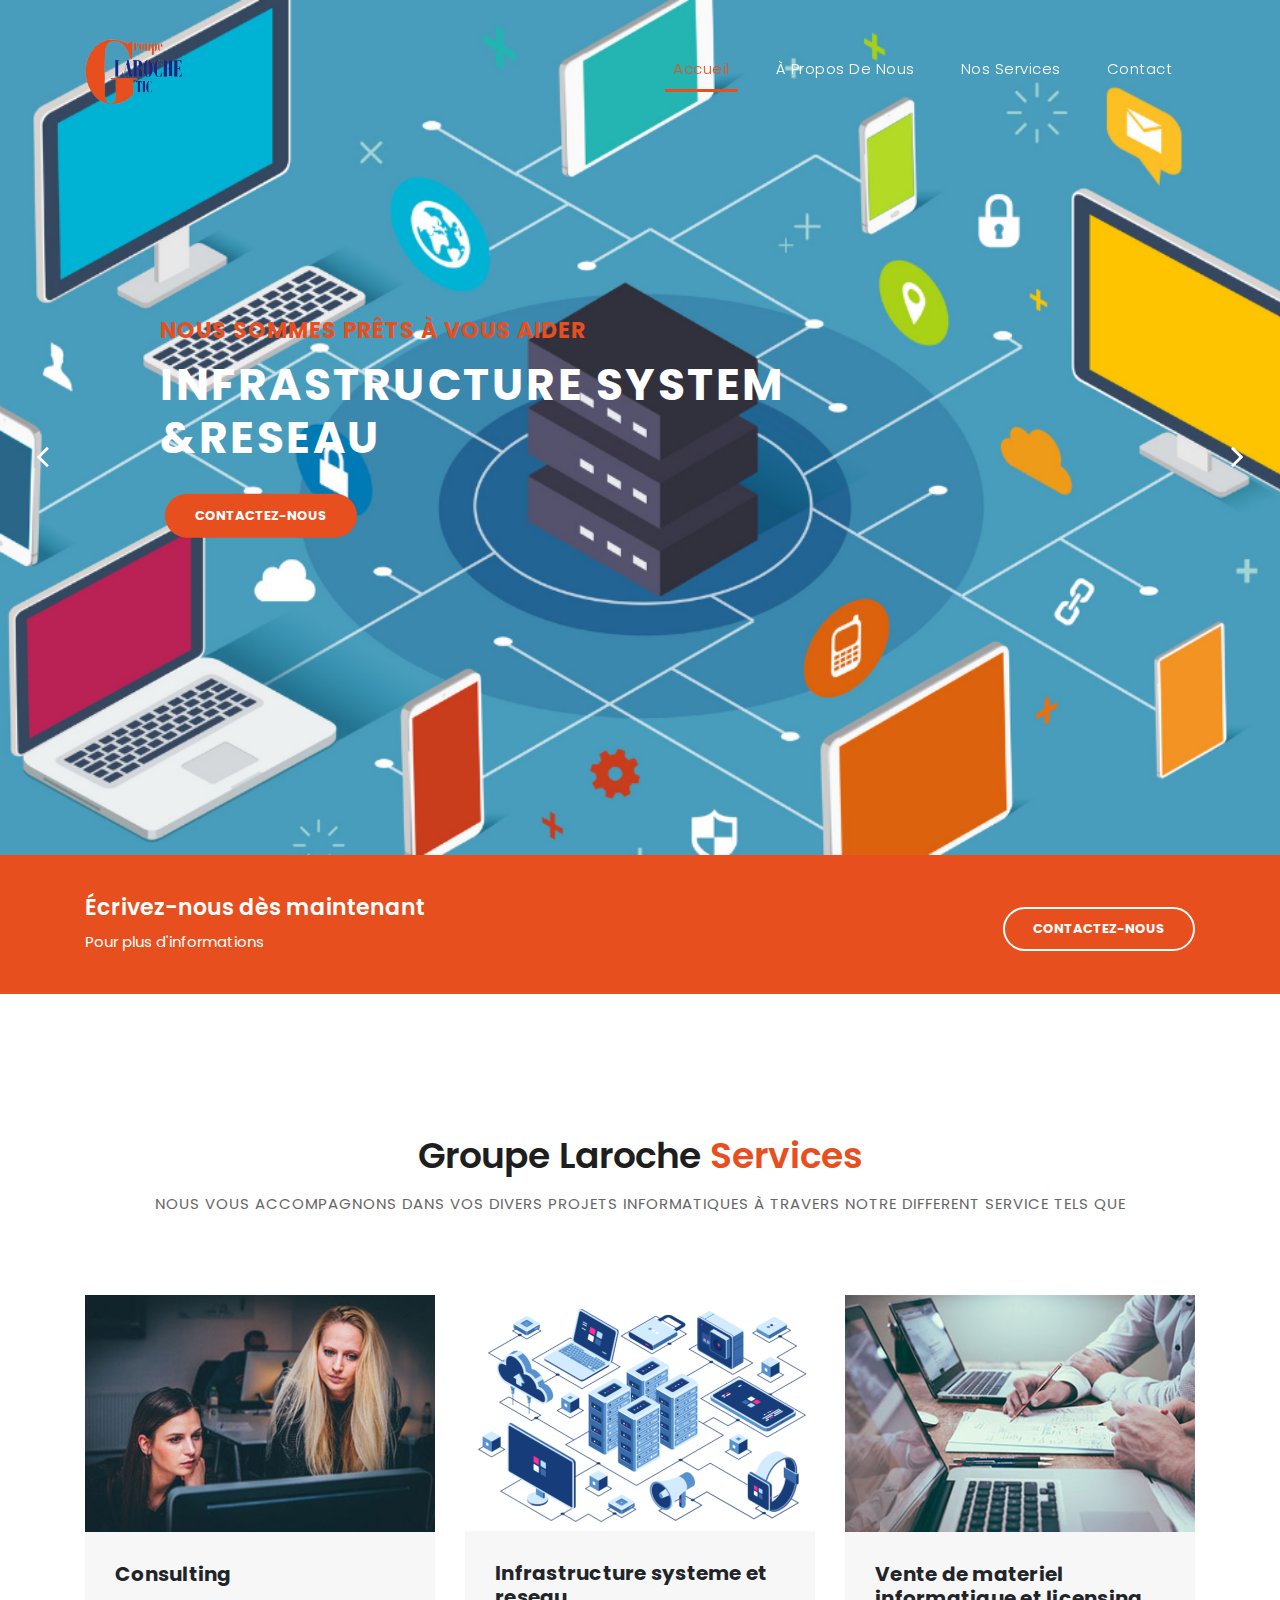
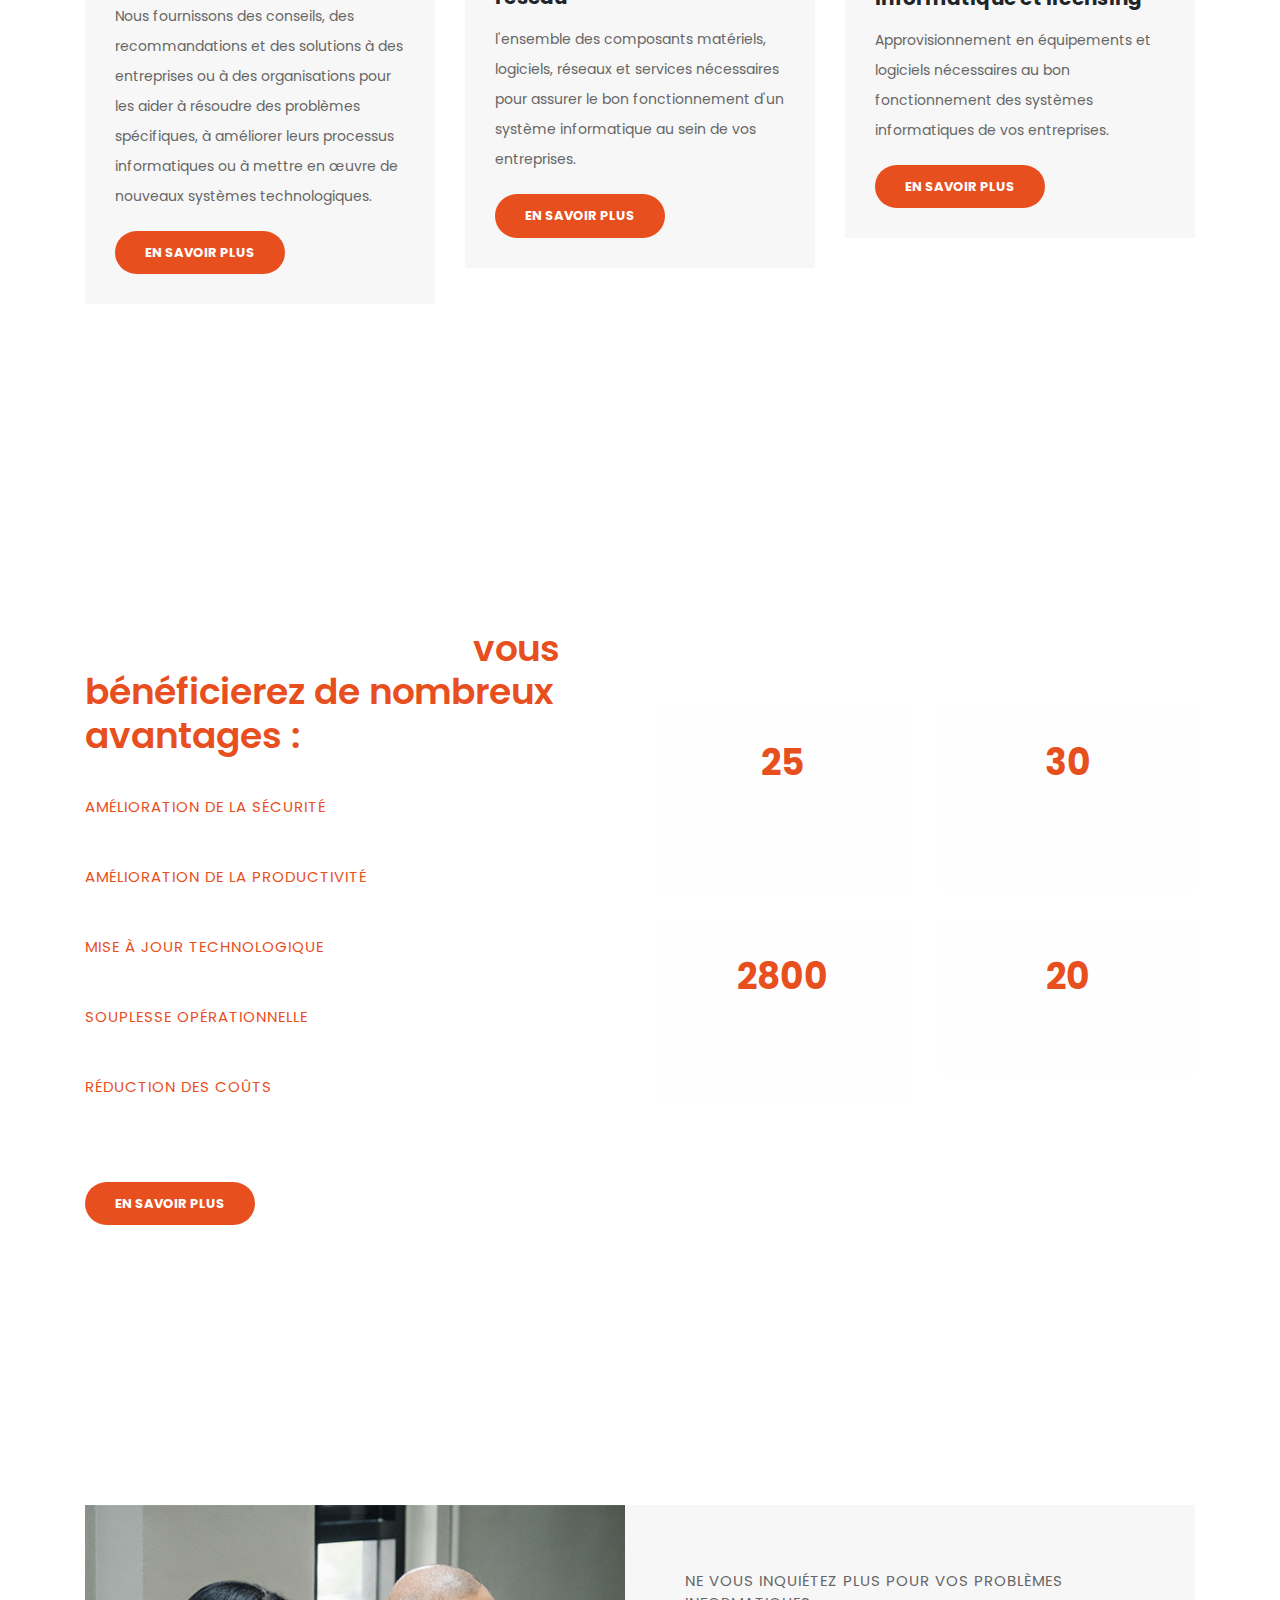
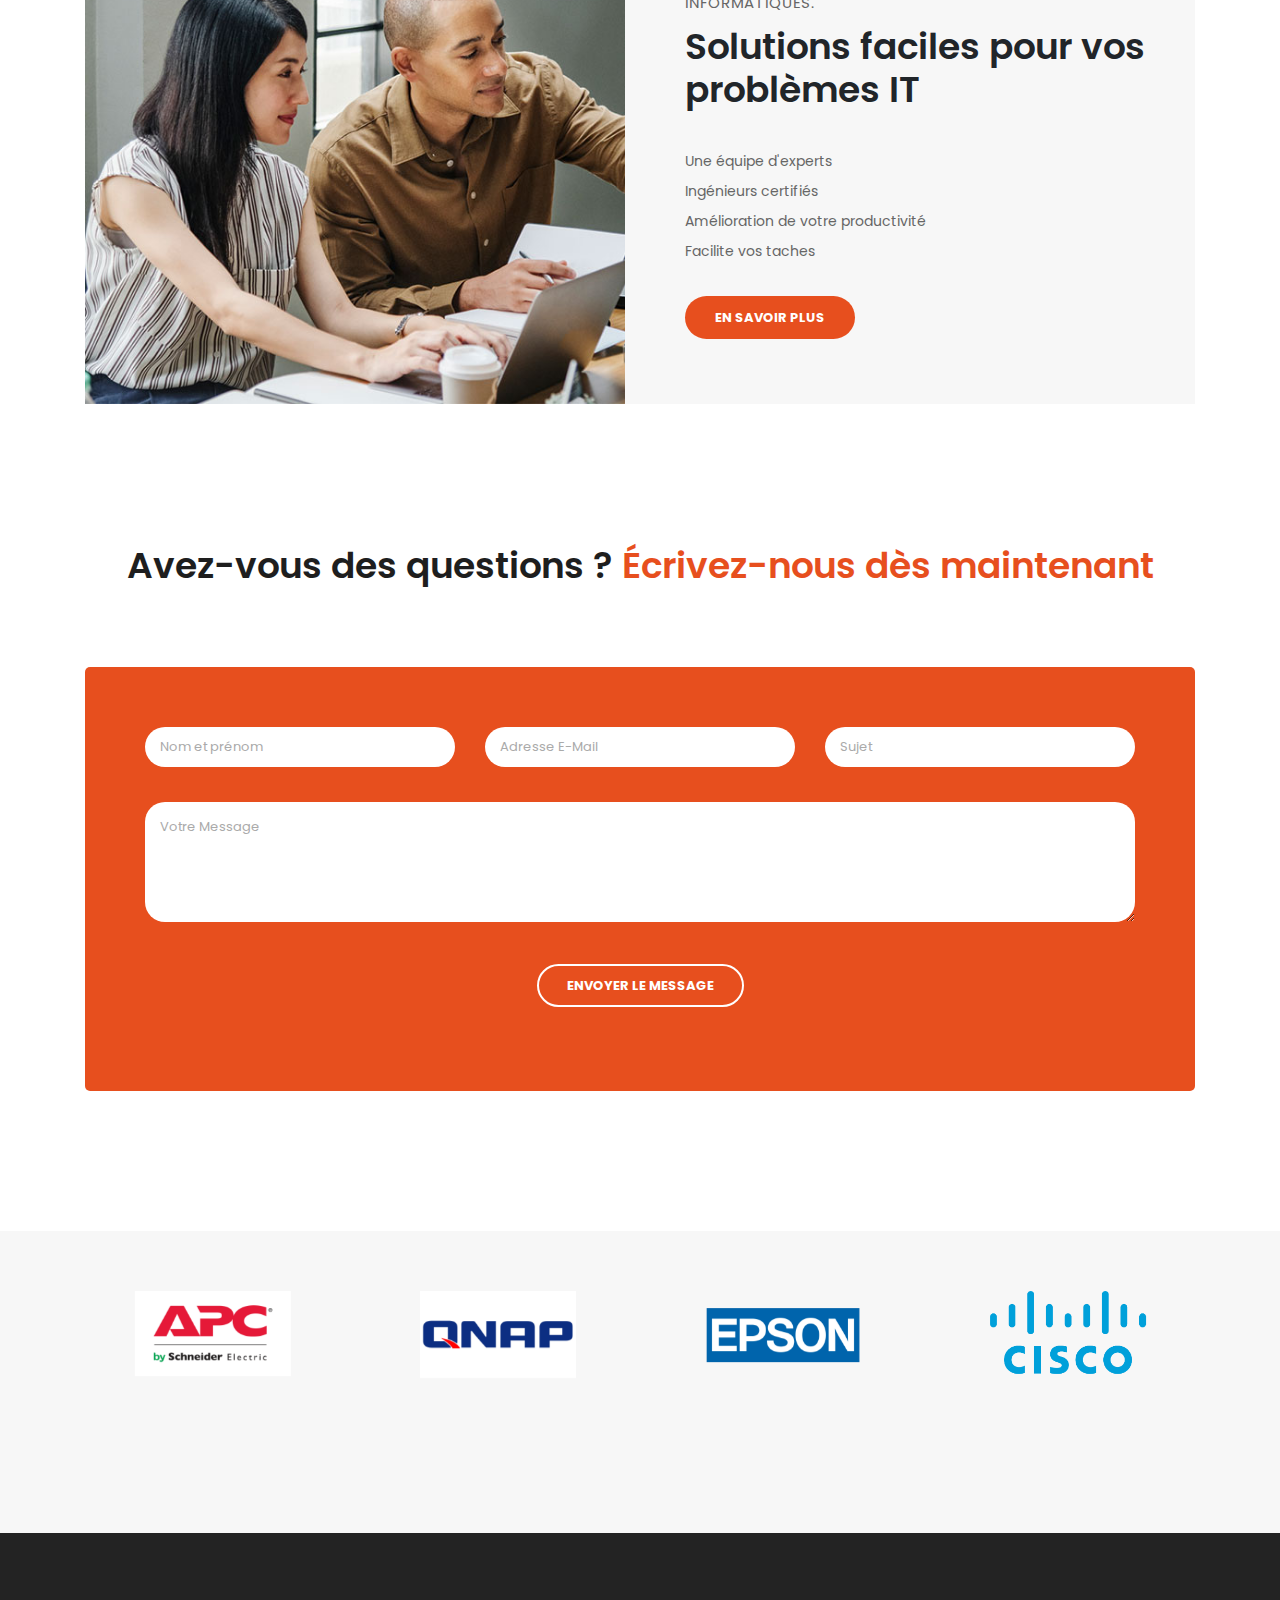
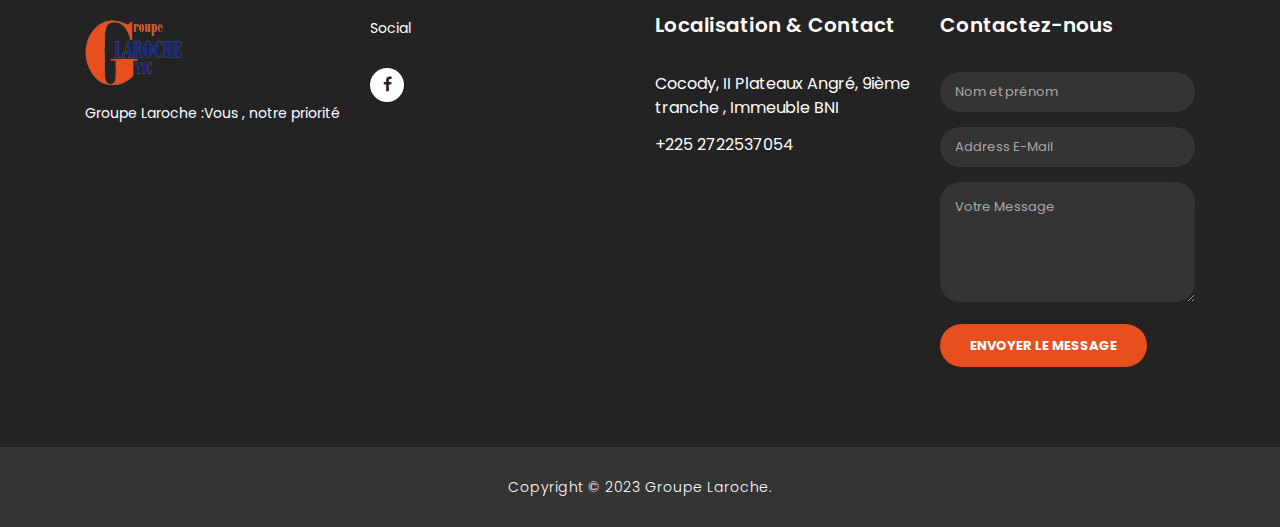
<file: index.html>
<!DOCTYPE html>
<html lang="fr">

  <head>

    <meta charset="utf-8">
    <meta name="viewport" content="width=device-width, initial-scale=1, shrink-to-fit=no">
    <meta name="description" content="">
    <meta name="author" content="TemplateMo">
    <link href="https://fonts.googleapis.com/css?family=Poppins:100,200,300,400,500,600,700,800,900&display=swap" rel="stylesheet">
    <link rel="shortcut icon" href="images/service/11.png" />

    <title>Groupe Laroche</title>

    <!-- Bootstrap core CSS -->
    <link href="vendor/bootstrap/css/bootstrap.min.css" rel="stylesheet">

    <!-- Additional CSS Files -->
    <link rel="stylesheet" href="assets/css/fontawesome.css">
    <link rel="stylesheet" href="assets/css/templatemo-finance-business.css">
    <link rel="stylesheet" href="assets/css/owl.css">
<!--

Finance Business TemplateMo

https://templatemo.com/tm-545-finance-business

-->
  </head>

  <body>

    <!-- ***** Preloader Start ***** -->
    <div id="preloader">
        <div class="jumper">
            <div></div>
            <div></div>
            <div></div>
        </div>
    </div>
    <!-- ***** Preloader End ***** -->

    <!-- Header -->


    <header class="">
      <nav class="navbar navbar-expand-lg">
        <div class="container">
          <a class="navbar-brand" href="index.html"><img src="images/service/11.png "  style="height: 70px;margin-bottom: 5px"  alt="logo" /></a>
          <button class="navbar-toggler" type="button" data-toggle="collapse" data-target="#navbarResponsive" aria-controls="navbarResponsive" aria-expanded="false" aria-label="Toggle navigation">
            <span class="navbar-toggler-icon"></span>
          </button>
          <div class="collapse navbar-collapse" id="navbarResponsive">
            <ul class="navbar-nav ml-auto">
              <li class="nav-item active">
                <a class="nav-link" href="#top">Accueil
                  <span class="sr-only">(current)</span>
                </a>
              </li>
              <li class="nav-item">
                <a class="nav-link" href="À%20propos%20de%20nous.html">À propos de nous</a>
              </li>
              <li class="nav-item">
                <a class="nav-link" href="services.html">Nos services</a>
              </li>
              <li class="nav-item">
                <a class="nav-link" href="contact.html">Contact</a>
              </li>
            </ul>
          </div>
        </div>
      </nav>
    </header>

    <!-- Page Content -->
    <!-- Banner Starts Here -->
    <div class="main-banner header-text" id="top">
        <div class="Modern-Slider">
          <!-- Item -->
          <div class="item item-1">
            <div class="img-fill">
                <div class="text-content">
                  <h6>Nous sommes prêts à vous aider</h6>
                  <h4>INFRASTRUCTURE SYSTEM<br>&amp;RESEAU</h4>
                  <a href="contact.html" class="filled-button">Contactez-nous</a>
                </div>
            </div>
          </div>
          <!-- // Item -->
          <!-- Item -->
          <div class="item item-2">
            <div class="img-fill">
                <div class="text-content">
                  <h6>Nous sommes ici pour vous soutenir</h6>
                  <h4 style="color: #E74F1E">VENTE DE MATERIEL INFORMATIQUE</h4>
                  <a href="services.html" class="filled-button">Nos services</a>
                </div>
            </div>
          </div>
          <!-- // Item -->
          <!-- Item -->
          <div class="item item-3">
            <div class="img-fill">
                <div class="text-content">
                  <h6>nous avons une solide expérience</h6>
                  <h4>CONSULTNG</h4>
                  <a href="À%20propos%20de%20nous.html" class="filled-button">apprendre encore plus</a>
                </div>
            </div>
          </div>
          <!-- // Item -->
        </div>
    </div>
    <!-- Banner Ends Here -->

    <div class="request-form">
      <div class="container">
        <div class="row">
          <div class="col-md-8">
            <h4>Écrivez-nous dès maintenant</h4>
            <span>Pour plus d'informations</span>
          </div>
          <div class="col-md-4">
            <a href="contact.html" class="border-button">Contactez-nous</a>
          </div>
        </div>
      </div>
    </div>

    <div class="services">
      <div class="container">
        <div class="row">
          <div class="col-md-12">
            <div class="section-heading">
              <h2>Groupe Laroche <em>Services</em></h2>
              <span>Nous vous accompagnons dans vos divers projets informatiques à travers notre different service tels que</span>
            </div>
          </div>
          <div class="col-md-4">
            <div class="service-item">
              <img src="assets/images/service_01.jpg" alt="">
              <div class="down-content">
                <h4>Consulting</h4>
                <p>Nous fournissons des conseils, des recommandations et des solutions à des entreprises ou à des organisations pour les aider à résoudre
                  des problèmes spécifiques, à améliorer leurs processus informatiques ou à mettre en œuvre de nouveaux systèmes technologiques.</p>
                <a href="services.html" class="filled-button">EN SAVOIR PLUS</a>
              </div>
            </div>
          </div>
          <div class="col-md-4">
            <div class="service-item">
              <img src="assets/images/1.png" alt="">
              <div class="down-content">
                <h4>Infrastructure systeme et reseau</h4>
                <p> l'ensemble des composants matériels, logiciels, réseaux et services nécessaires pour assurer le bon fonctionnement d'un système informatique
                  au sein de vos entreprises.</p>
                <a href="services.html" class="filled-button">EN SAVOIR PLUS</a>
              </div>
            </div>

          </div>
          <div class="col-md-4">
            <div class="service-item">
              <img src="assets/images/service_03.jpg" alt="">
              <div class="down-content">
                <h4>Vente de materiel informatique et licensing</h4>
                <p>Approvisionnement en équipements et logiciels nécessaires au bon fonctionnement des systèmes informatiques de vos entreprises.</p>
                <a href="services.html" class="filled-button">EN SAVOIR PLUS</a>
              </div>
            </div>
          </div>
        </div>
      </div>
    </div>

    <div class="fun-facts">
      <div class="container">
        <div class="row">
          <div class="col-md-6">
            <div class="left-content">
              <h2>En optant pour nos diverses prestations, <em> vous bénéficierez de nombreux avantages :</em></h2>
              <p>
                <span><em>Amélioration de la sécurité</em></span><br>
                <span><em>Amélioration de la productivité</em></span><br>
                <span><em>Mise à jour technologique</em></span><br>
                <span><em>Souplesse opérationnelle</em></span><br>
                <span><em>Réduction des coûts</em></span><br>
              </p>
              <a href="À%20propos%20de%20nous.html" class="filled-button">EN SAVOIR PLUS</a>
            </div>
          </div>
          <div class="col-md-6 align-self-center">
            <div class="row">
              <div class="col-md-6">
                <div class="count-area-content">
                  <div class="count-digit">25</div>
                  <div class="count-title">Membres de l’équipe</div>
                </div>
              </div>
              <div class="col-md-6">
                <div class="count-area-content">
                  <div class="count-digit">30</div>
                  <div class="count-title">Années d'expériences</div>
                </div>
              </div>
              <div class="col-md-6">
                <div class="count-area-content">
                  <div class="count-digit">2800</div>
                  <div class="count-title">Problèmes IT résolus</div>
                </div>
              </div>
              <div class="col-md-6">
                <div class="count-area-content">
                  <div class="count-digit">20</div>
                  <div class="count-title">Clients satisfaits</div>
                </div>
              </div>
            </div>
          </div>
        </div>
      </div>
    </div>

    <div class="more-info">
      <div class="container">
        <div class="row">
          <div class="col-md-12">
            <div class="more-info-content">
              <div class="row">
                <div class="col-md-6">
                  <div class="left-image">
                    <img src="assets/images/more-info.jpg" alt="">
                  </div>
                </div>
                <div class="col-md-6 align-self-center">
                  <div class="right-content">
                    <span>Ne vous inquiétez plus pour vos problèmes informatiques.</span>
                    <h2>Solutions faciles pour vos problèmes IT</h2>
                    <p>
                      Une équipe d'experts<br>
                      Ingénieurs certifiés<br>
                      Amélioration de votre productivité<br>
                      Facilite vos taches
                    </p>
                    <a href="À%20propos%20de%20nous.html" class="filled-button">EN SAVOIR PLUS</a>
                  </div>
                </div>
              </div>
            </div>
          </div>
        </div>
      </div>
    </div>


    <div class="callback-form">
      <div class="container">
        <div class="row">
          <div class="col-md-12">
            <div class="section-heading">
              <h2>Avez-vous des questions ? <em>Écrivez-nous dès maintenant</em></h2>
            </div>
          </div>
          <div class="col-md-12">
            <div class="contact-form">
              <form id="formulaire-contact" action="contact.php" method="post">
                <div class="row">
                  <div class="col-lg-4 col-md-12 col-sm-12">
                    <fieldset>
                      <input name="name" type="text" class="form-control" id="namee" placeholder="Nom et prénom" required="">
                    </fieldset>
                  </div>
                  <div class="col-lg-4 col-md-12 col-sm-12">
                    <fieldset>
                      <input name="email" type="text" class="form-control" id="emaile" pattern="[^ @]*@[^ @]*" placeholder="Adresse E-Mail" required="">
                    </fieldset>
                  </div>
                  <div class="col-lg-4 col-md-12 col-sm-12">
                    <fieldset>
                      <input name="subject" type="text" class="form-control" id="subjecte" placeholder="Sujet" required="">
                    </fieldset>
                  </div>
                  <div class="col-lg-12">
                    <fieldset>
                      <textarea name="message" rows="6" class="form-control" id="messagee" placeholder="Votre Message" required=""></textarea>
                    </fieldset>
                  </div>
                  <div class="col-lg-12">
                    <fieldset>
                      <button type="submit" id="bouton-submit" class="border-button">Envoyer le message</button>
                    </fieldset>
                  </div>
                </div>
              </form>
              <div id="alert-message" class="text-center mt-4"></div>
            </div>
          </div>

          <script>
            const formulaire = document.getElementById('formulaire-contact');
            const boutonSubmit = document.getElementById('bouton-submit');

            formulaire.addEventListener('submit', (event) => {
              event.preventDefault();

              const formData = new FormData(formulaire);

              fetch('contact.php', {
                method: 'POST',
                body: formData
              })
                      .then(response => response.json())
                      .then(data => {
                        const alertDiv = document.getElementById('alert-message');

                        if (data.success) {
                          alertDiv.innerHTML = `<div class="alert alert-light">${data.message}</div>`;

                          // Clear input fields after successful submission
                          formulaire.reset();
                        } else {
                          alertDiv.innerHTML = `<div class="alert alert-danger">${data.message} Détails de l'erreur : ${data.error}</div>`;
                        }
                      })
                      .catch(error => {
                        console.error('Une erreur s\'est produite lors de la communication avec le serveur.', error);
                      });
            });
          </script>



        </div>
      </div>
    </div>

    <div class="partners">
      <div class="container">
        <div class="row">
          <div class="col-md-12">
            <div class="owl-partners owl-carousel">

              <div class="partner-item">
                <img src="images/users/1.png" title="1" alt="1">
              </div>

              <div class="partner-item">
                <img src="images/users/2.png" title="2" alt="2">
              </div>

              <div class="partner-item">
                <img src="images/users/3.png" title="3" alt="3">
              </div>

              <div class="partner-item">
                <img src="images/users/4.png" title="4" alt="4">
              </div>

              <div class="partner-item">
                <img src="images/users/5.png" title="5" alt="5">
              </div>

              <div class="partner-item">
                <img src="images/users/6.png" title="6" alt="6">
              </div>

              <div class="partner-item">
                <img src="images/users/7.png" title="7" alt="7">
              </div>

              <div class="partner-item">
                <img src="images/users/8.png" title="8" alt="8">
              </div>

            </div>
          </div>
        </div>
      </div>
    </div>


    <!-- Footer Starts Here -->
    <footer>
      <div class="container">
        <div class="row">
          <div class="col-md-3 footer-item ">
            <a class="navbar-brand" href="index.html"><img src="images/service/11.png "  style="height: 70px;margin-bottom: 5px"  alt="logo" /></a>
            <p>Groupe Laroche :Vous , notre priorité</p>
          </div>
          <div class="col-md-3 footer-item ">
            <p>Social</p>
            <ul class="social-icons">
              <li><a rel="nofollow" href="https://www.facebook.com/people/Groupe-Laroche-TIC/100065400883068/" target="_blank"><i class="fa fa-facebook"></i></a></li>
            </ul>
          </div>
          <div class="col-md-3 footer-item ">
            <h4>Localisation & Contact</h4>
            <ul class="menu-list">
              <li>Cocody, II Plateaux Angré, 9ième tranche , Immeuble BNI</li>
              <li>+225 2722537054</li>
            </ul>
          </div>
          <div class="col-md-3 footer-item last-item">
            <h4>Contactez-nous</h4>
            <div class="contact-form">
              <form id="contact footer-contact" action="" method="post">
                <div class="row">
                  <div class="col-lg-12 col-md-12 col-sm-12">
                    <fieldset>
                      <input name="name" type="text" class="form-control" id="name" placeholder="Nom et prénom" required="">
                    </fieldset>
                  </div>
                  <div class="col-lg-12 col-md-12 col-sm-12">
                    <fieldset>
                      <input name="email" type="text" class="form-control" id="email" pattern="[^ @]*@[^ @]*" placeholder="Address E-Mail" required="">
                    </fieldset>
                  </div>
                  <div class="col-lg-12">
                    <fieldset>
                      <textarea name="message" rows="6" class="form-control" id="message" placeholder="Votre Message" required=""></textarea>
                    </fieldset>
                  </div>
                  <div class="col-lg-12">
                    <fieldset>
                      <button type="submit" id="form-submit" class="filled-button">Envoyer le message</button>
                    </fieldset>
                  </div>
                </div>
              </form>
            </div>
          </div>
        </div>
      </div>
    </footer>

    <div class="sub-footer">
      <div class="container">
        <div class="row">
          <div class="col-md-12">
            <p>Copyright &copy; 2023 Groupe Laroche.</p>
          </div>
        </div>
      </div>
    </div>

    <!-- Bootstrap core JavaScript -->
    <script src="vendor/jquery/jquery.min.js"></script>
    <script src="vendor/bootstrap/js/bootstrap.bundle.min.js"></script>

    <!-- Additional Scripts -->
    <script src="assets/js/custom.js"></script>
    <script src="assets/js/owl.js"></script>
    <script src="assets/js/slick.js"></script>
    <script src="assets/js/accordions.js"></script>

    <script language = "text/Javascript">
      cleared[0] = cleared[1] = cleared[2] = 0; //set a cleared flag for each field
      function clearField(t){                   //declaring the array outside of the
      if(! cleared[t.id]){                      // function makes it static and global
          cleared[t.id] = 1;  // you could use true and false, but that's more typing
          t.value='';         // with more chance of typos
          t.style.color='#fff';
          }
      }
    </script>

  </body>
</html>
</file>
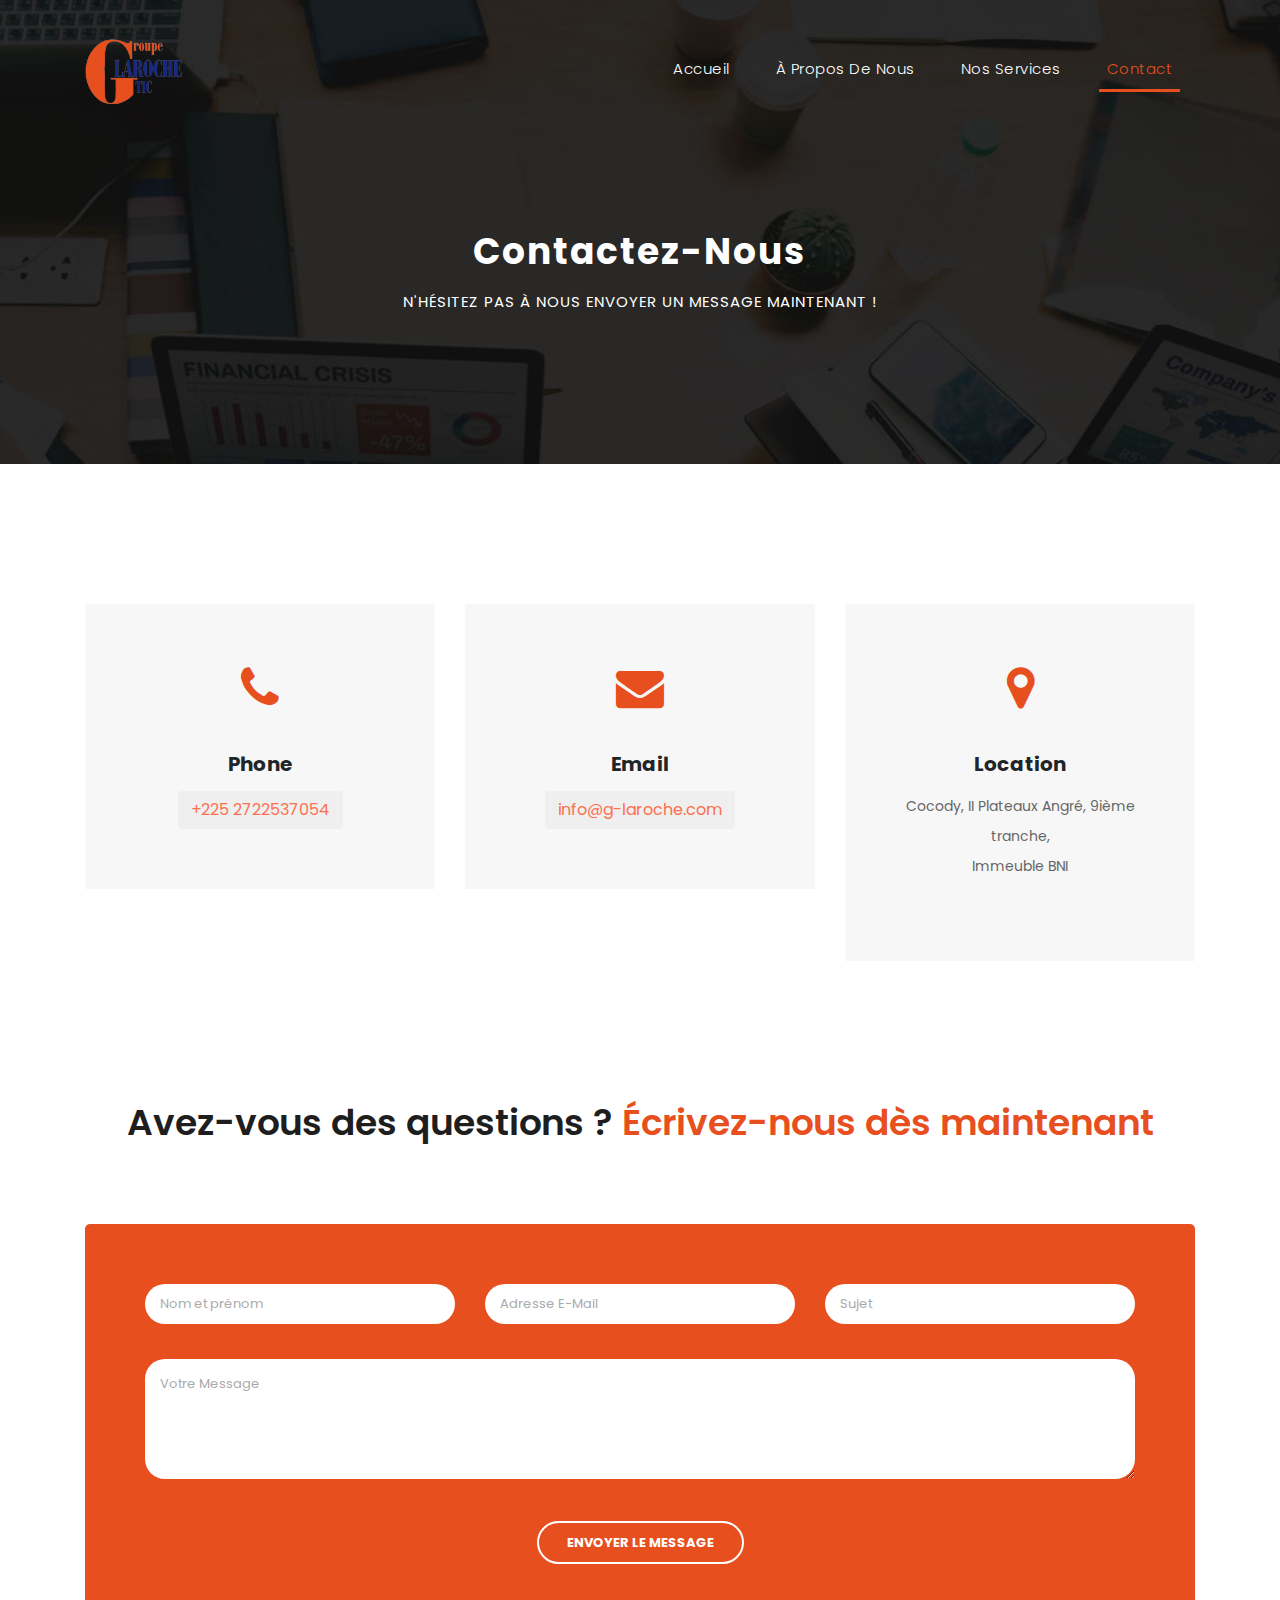
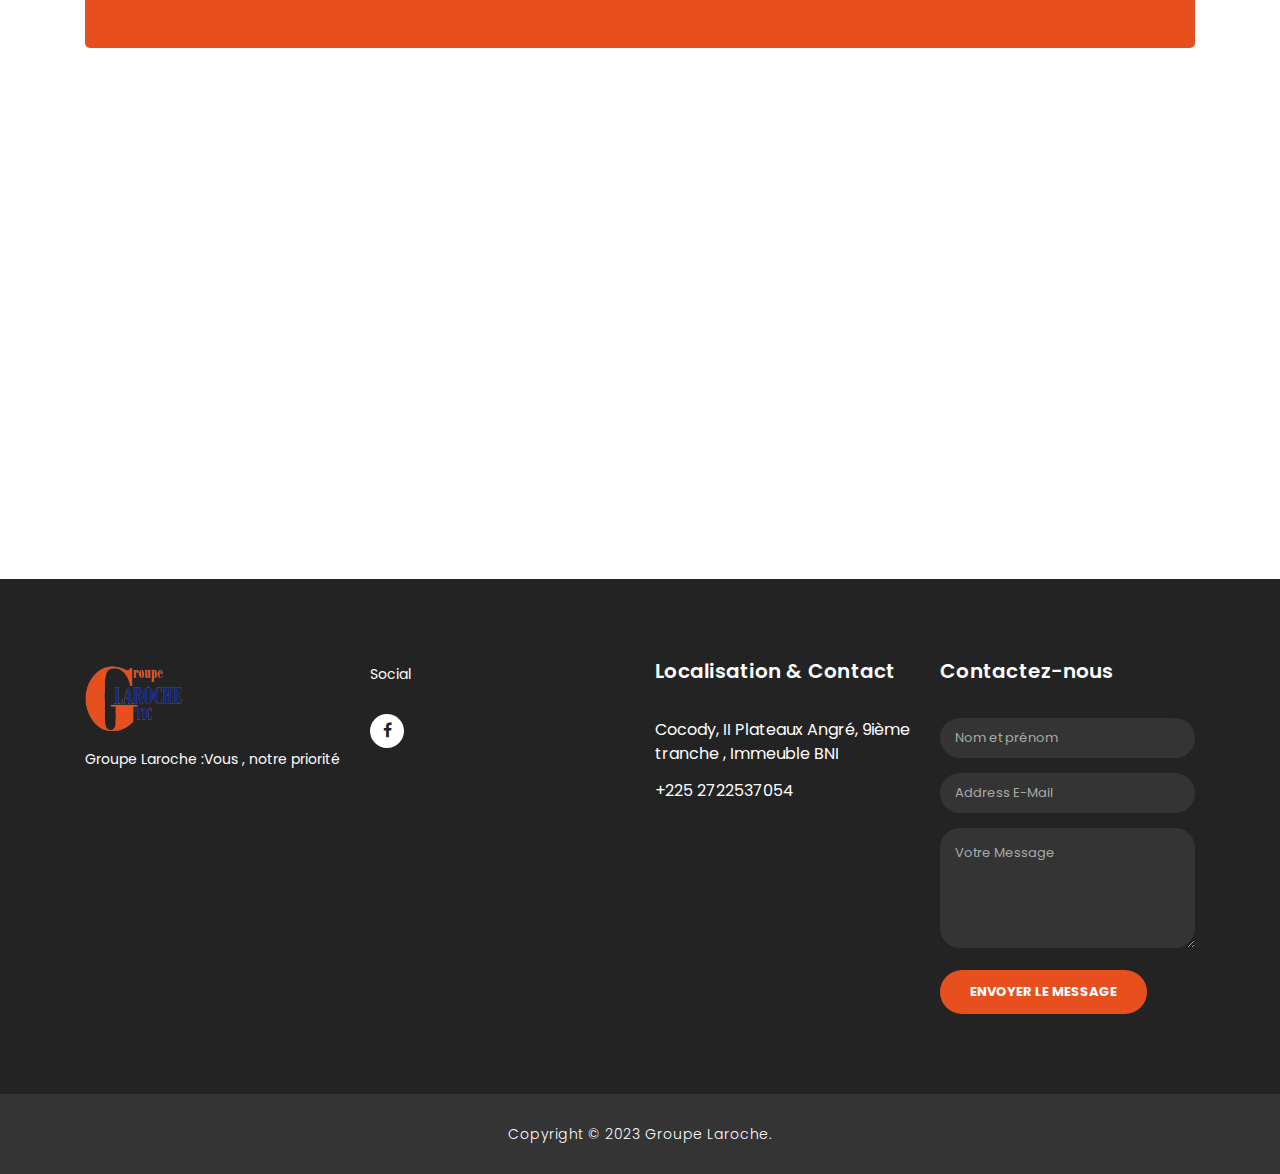
<file: contact.html>
<!DOCTYPE html>
<html lang="en">

  <head>

    <meta charset="utf-8">
    <meta name="viewport" content="width=device-width, initial-scale=1, shrink-to-fit=no">
    <meta name="description" content="">
    <meta name="author" content="TemplateMo">
    <link href="https://fonts.googleapis.com/css?family=Poppins:100,200,300,400,500,600,700,800,900&display=swap" rel="stylesheet">

    <link rel="shortcut icon" href="images/service/11.png" />

    <title>Groupe Laroche</title>

    <!-- Bootstrap core CSS -->
    <link href="vendor/bootstrap/css/bootstrap.min.css" rel="stylesheet">

    <!-- Additional CSS Files -->
    <link rel="stylesheet" href="assets/css/fontawesome.css">
    <link rel="stylesheet" href="assets/css/templatemo-finance-business.css">
    <link rel="stylesheet" href="assets/css/owl.css">
<!--

Finance Business TemplateMo

https://templatemo.com/tm-545-finance-business

-->
  </head>

  <body>

    <!-- ***** Preloader Start ***** -->
    <div id="preloader">
        <div class="jumper">
            <div></div>
            <div></div>
            <div></div>
        </div>
    </div>  
    <!-- ***** Preloader End ***** -->

    <!-- Header -->

    <header class="">
      <nav class="navbar navbar-expand-lg">
        <div class="container">
          <a class="navbar-brand" href="index.html"><img src="images/service/11.png "  style="height: 70px;margin-bottom: 5px"  alt="logo" /></a>
          <button class="navbar-toggler" type="button" data-toggle="collapse" data-target="#navbarResponsive" aria-controls="navbarResponsive" aria-expanded="false" aria-label="Toggle navigation">
            <span class="navbar-toggler-icon"></span>
          </button>
          <div class="collapse navbar-collapse" id="navbarResponsive">
            <ul class="navbar-nav ml-auto">
              <li class="nav-item ">
                <a class="nav-link" href="index.html">Accueil
                  <span class="sr-only">(current)</span>
                </a>
              </li>
              <li class="nav-item">
                <a class="nav-link" href="À%20propos%20de%20nous.html">À propos de nous</a>
              </li>
              <li class="nav-item">
                <a class="nav-link" href="services.html">Nos services</a>
              </li>
              <li class="nav-item active">
                <a class="nav-link" href="contact.html">Contact</a>
              </li>
            </ul>
          </div>
        </div>
      </nav>
    </header>

    <!-- Page Content -->
    <div class="page-heading header-text">
      <div class="container">
        <div class="row">
          <div class="col-md-12">
            <h1>Contactez-nous</h1>
            <span>N'HÉSITEZ PAS À NOUS ENVOYER UN MESSAGE MAINTENANT !</span>
          </div>
        </div>
      </div>
    </div>

    <div class="contact-information">
      <div class="container">
        <div class="row">
          <div class="col-md-4">
            <div class="contact-item">
              <i class="fa fa-phone"></i>
              <h4>Phone</h4>
              <button class=" btn " style="color: #FD6F4E" onclick="window.open('tel:+2252722537054')">+225 2722537054</button>
            </div>
          </div>
          <div class="col-md-4">
            <div class="contact-item">
              <i class="fa fa-envelope"></i>
              <h4>Email</h4>
              <button class=" btn  " style="color: #FD6F4E" onclick="window.open('mailto:info@g-laroche.com')">info@g-laroche.com</button>
            </div>
          </div>
          <div class="col-md-4">
            <div class="contact-item">
              <i class="fa fa-map-marker"></i>
              <h4>Location</h4>
              <p>Cocody, II Plateaux Angré, 9ième tranche, <br>Immeuble BNI</p>
            </div>
          </div>
        </div>
      </div>
    </div>

    <div class="callback-form">
      <div class="container">
        <div class="row">
          <div class="col-md-12">
            <div class="section-heading">
              <h2>Avez-vous des questions ? <em>Écrivez-nous dès maintenant</em></h2>
            </div>
          </div>
          <div class="col-md-12">
            <div class="contact-form">
              <form id="formulaire-contact" action="contact.php" method="post">
                <div class="row">
                  <div class="col-lg-4 col-md-12 col-sm-12">
                    <fieldset>
                      <input name="name" type="text" class="form-control" id="namee" placeholder="Nom et prénom" required="">
                    </fieldset>
                  </div>
                  <div class="col-lg-4 col-md-12 col-sm-12">
                    <fieldset>
                      <input name="email" type="text" class="form-control" id="emaile" pattern="[^ @]*@[^ @]*" placeholder="Adresse E-Mail" required="">
                    </fieldset>
                  </div>
                  <div class="col-lg-4 col-md-12 col-sm-12">
                    <fieldset>
                      <input name="subject" type="text" class="form-control" id="subjecte" placeholder="Sujet" required="">
                    </fieldset>
                  </div>
                  <div class="col-lg-12">
                    <fieldset>
                      <textarea name="message" rows="6" class="form-control" id="messagee" placeholder="Votre Message" required=""></textarea>
                    </fieldset>
                  </div>
                  <div class="col-lg-12">
                    <fieldset>
                      <button type="submit" id="bouton-submit" class="border-button">Envoyer le message</button>
                    </fieldset>
                  </div>
                </div>
              </form>
              <div id="alert-message" class="text-center mt-4"></div>
            </div>
          </div>
          <script>
            const formulaire = document.getElementById('formulaire-contact');
            const boutonSubmit = document.getElementById('bouton-submit');

            formulaire.addEventListener('submit', (event) => {
              event.preventDefault();

              const formData = new FormData(formulaire);

              fetch('contact.php', {
                method: 'POST',
                body: formData
              })
                      .then(response => response.ok ? response.json() : Promise.reject('Réponse non valide'))
                      .then(data => {
                        const alertDiv = document.getElementById('alert-message');

                        if (data.success) {
                          alertDiv.innerHTML = `<div class="alert alert-light">${data.message}</div>`;

                          // Efface les champs de saisie après une soumission réussie
                          formulaire.reset();
                        } else {
                          alertDiv.innerHTML = `<div class="alert alert-danger">${data.message} Détails de l'erreur : ${data.error}</div>`;
                        }
                      })
                      .catch(error => {
                        console.error('Une erreur s\'est produite lors de la communication avec le serveur.', error);
                      });
            });


          </script>




        </div>
      </div>
    </div>

    <div class="gbb-row-wrapper mt-4">
      <div class=" gbb-row  bg-size-cover el-68347266 " style="">
        <div class="bb-inner default">
          <div class="bb-container container-fw">
            <div class="row row-wrapper">
              <div class="gsc-column el-34376868 col-xxl-12 col-xl-12 col-lg-12 col-md-12 col-sm-12 col-xs-12   ">
                <div class="column-inner  bg-size-cover ">
                  <div class="column-content-inner">
                    <div class="block block-custom-text "><div class="block-content"><iframe src="https://www.google.com/maps/embed?pb=!1m14!1m8!1m3!1d702.1954935394137!2d-3.973492831052705!3d5.383770630346199!3m2!1i1024!2i768!4f13.1!3m3!1m2!1s0xfc1939773959181%3A0xbeb207c0c7084621!2sGroupe%20Laroche!5e0!3m2!1sfr!2sci!4v1686406411640!5m2!1sfr!2sci" width="1980" height="500" style="border:0;" allowfullscreen="" loading="lazy" referrerpolicy="no-referrer-when-downgrade" class="text-center"></iframe></div></div>				</div>
                </div>
              </div>
            </div>
          </div>
        </div>
      </div>
    </div>

    <!-- Footer Starts Here -->
    <footer>
      <div class="container ">
        <div class="row">
          <div class="col-md-3 footer-item ">
            <a class="navbar-brand" href="index.html"><img src="images/service/11.png "  style="height: 70px;margin-bottom: 5px"  alt="logo" /></a>
            <p>Groupe Laroche :Vous , notre priorité</p>
          </div>
          <div class="col-md-3 footer-item ">
            <p>Social</p>
            <ul class="social-icons">
              <li><a rel="nofollow" href="https://www.facebook.com/people/Groupe-Laroche-TIC/100065400883068/" target="_blank"><i class="fa fa-facebook"></i></a></li>
            </ul>
          </div>
          <div class="col-md-3 footer-item ">
            <h4>Localisation & Contact</h4>
            <ul class="menu-list">
              <li>Cocody, II Plateaux Angré, 9ième tranche , Immeuble BNI</li>
              <li>+225 2722537054</li>
            </ul>
          </div>
          <div class="col-md-3 footer-item last-item">
            <h4>Contactez-nous</h4>
            <div class="contact-form">
              <form id="contact footer-contact" action="" method="post">
                <div class="row">
                  <div class="col-lg-12 col-md-12 col-sm-12">
                    <fieldset>
                      <input name="name" type="text" class="form-control" id="name" placeholder="Nom et prénom" required="">
                    </fieldset>
                  </div>
                  <div class="col-lg-12 col-md-12 col-sm-12">
                    <fieldset>
                      <input name="email" type="text" class="form-control" id="email" pattern="[^ @]*@[^ @]*" placeholder="Address E-Mail" required="">
                    </fieldset>
                  </div>
                  <div class="col-lg-12">
                    <fieldset>
                      <textarea name="message" rows="6" class="form-control" id="message" placeholder="Votre Message" required=""></textarea>
                    </fieldset>
                  </div>
                  <div class="col-lg-12">
                    <fieldset>
                      <button type="submit" id="form-submit" class="filled-button">Envoyer le message</button>
                    </fieldset>
                  </div>
                </div>
              </form>
            </div>
          </div>
        </div>
      </div>
    </footer>

    <div class="sub-footer">
      <div class="container">
        <div class="row">
          <div class="col-md-12">
            <p>Copyright &copy; 2023 Groupe Laroche.</p>
          </div>
        </div>
      </div>
    </div>

    <!-- Bootstrap core JavaScript -->
    <script src="vendor/jquery/jquery.min.js"></script>
    <script src="vendor/bootstrap/js/bootstrap.bundle.min.js"></script>

    <!-- Additional Scripts -->
    <script src="assets/js/custom.js"></script>
    <script src="assets/js/owl.js"></script>
    <script src="assets/js/slick.js"></script>
    <script src="assets/js/accordions.js"></script>

    <script language = "text/Javascript"> 
      cleared[0] = cleared[1] = cleared[2] = 0; //set a cleared flag for each field
      function clearField(t){                   //declaring the array outside of the
      if(! cleared[t.id]){                      // function makes it static and global
          cleared[t.id] = 1;  // you could use true and false, but that's more typing
          t.value='';         // with more chance of typos
          t.style.color='#fff';
          }
      }
    </script>

  </body>
</html>
</file>
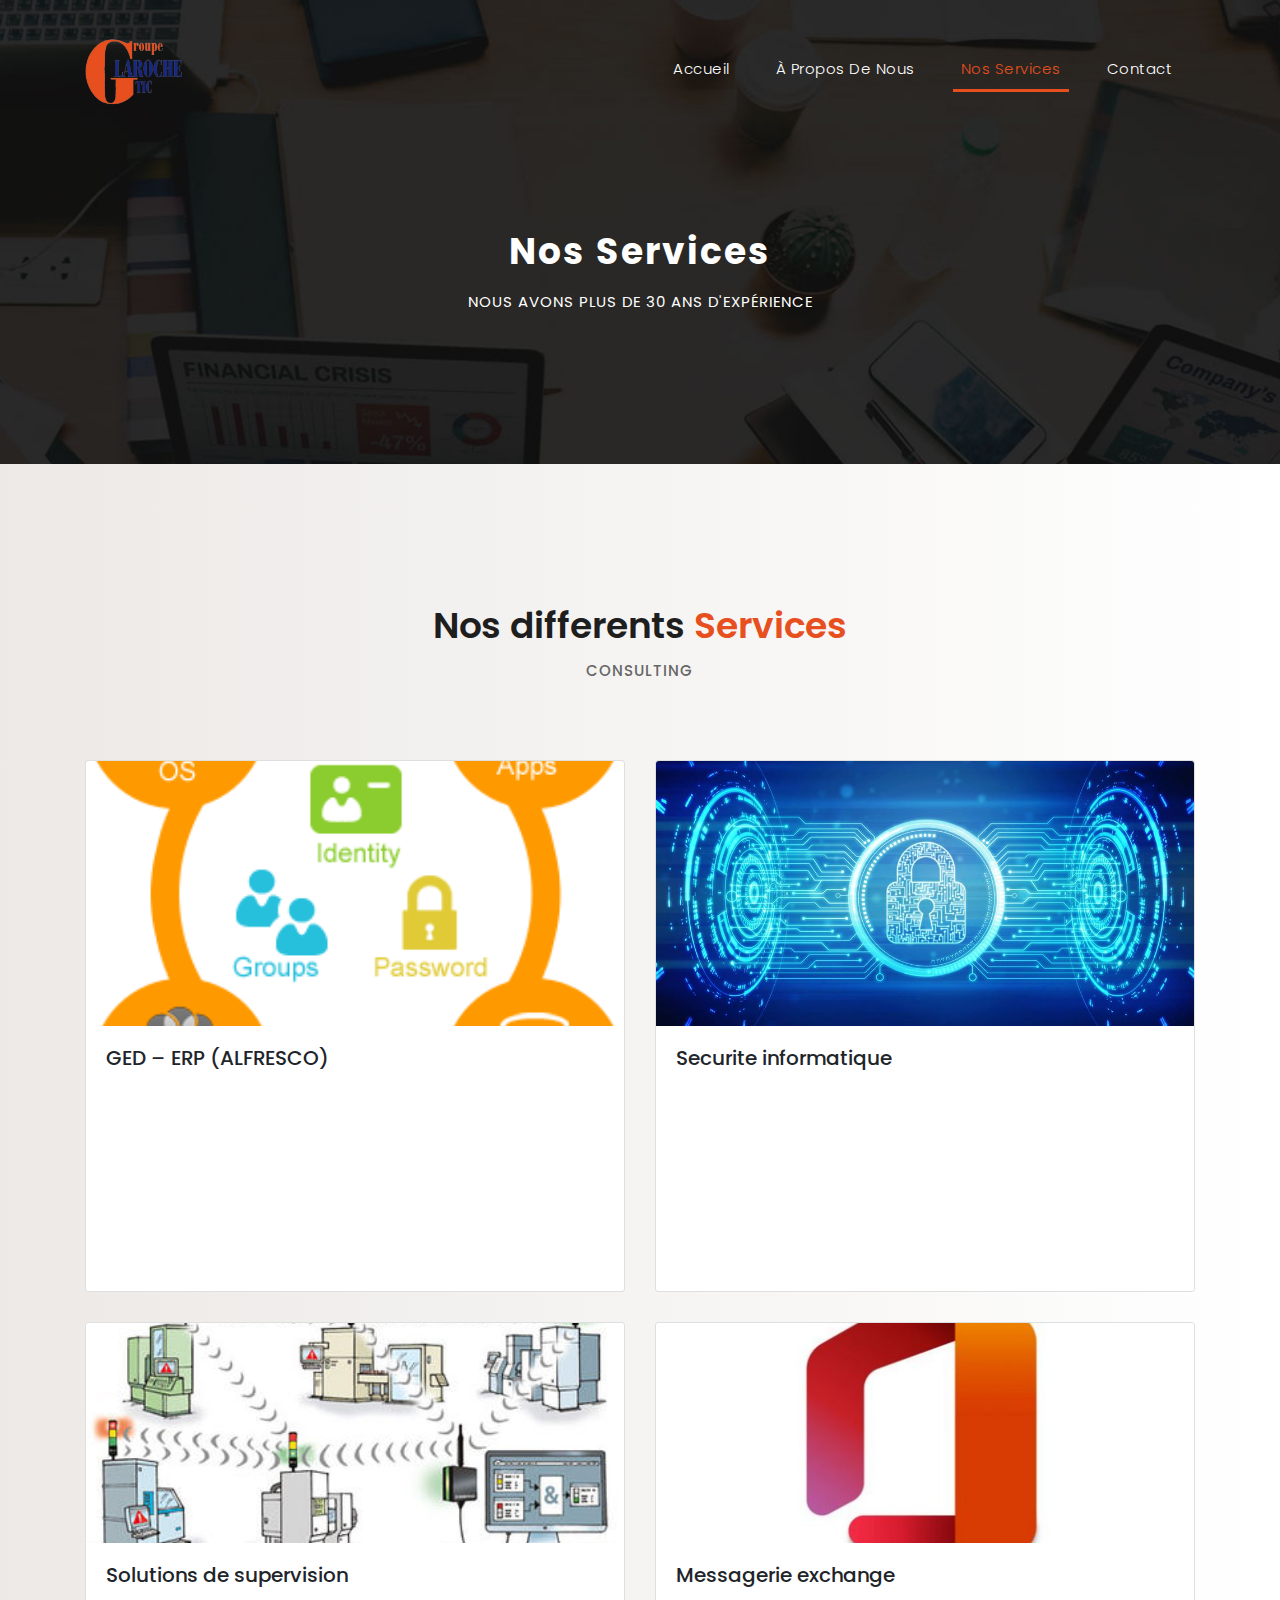
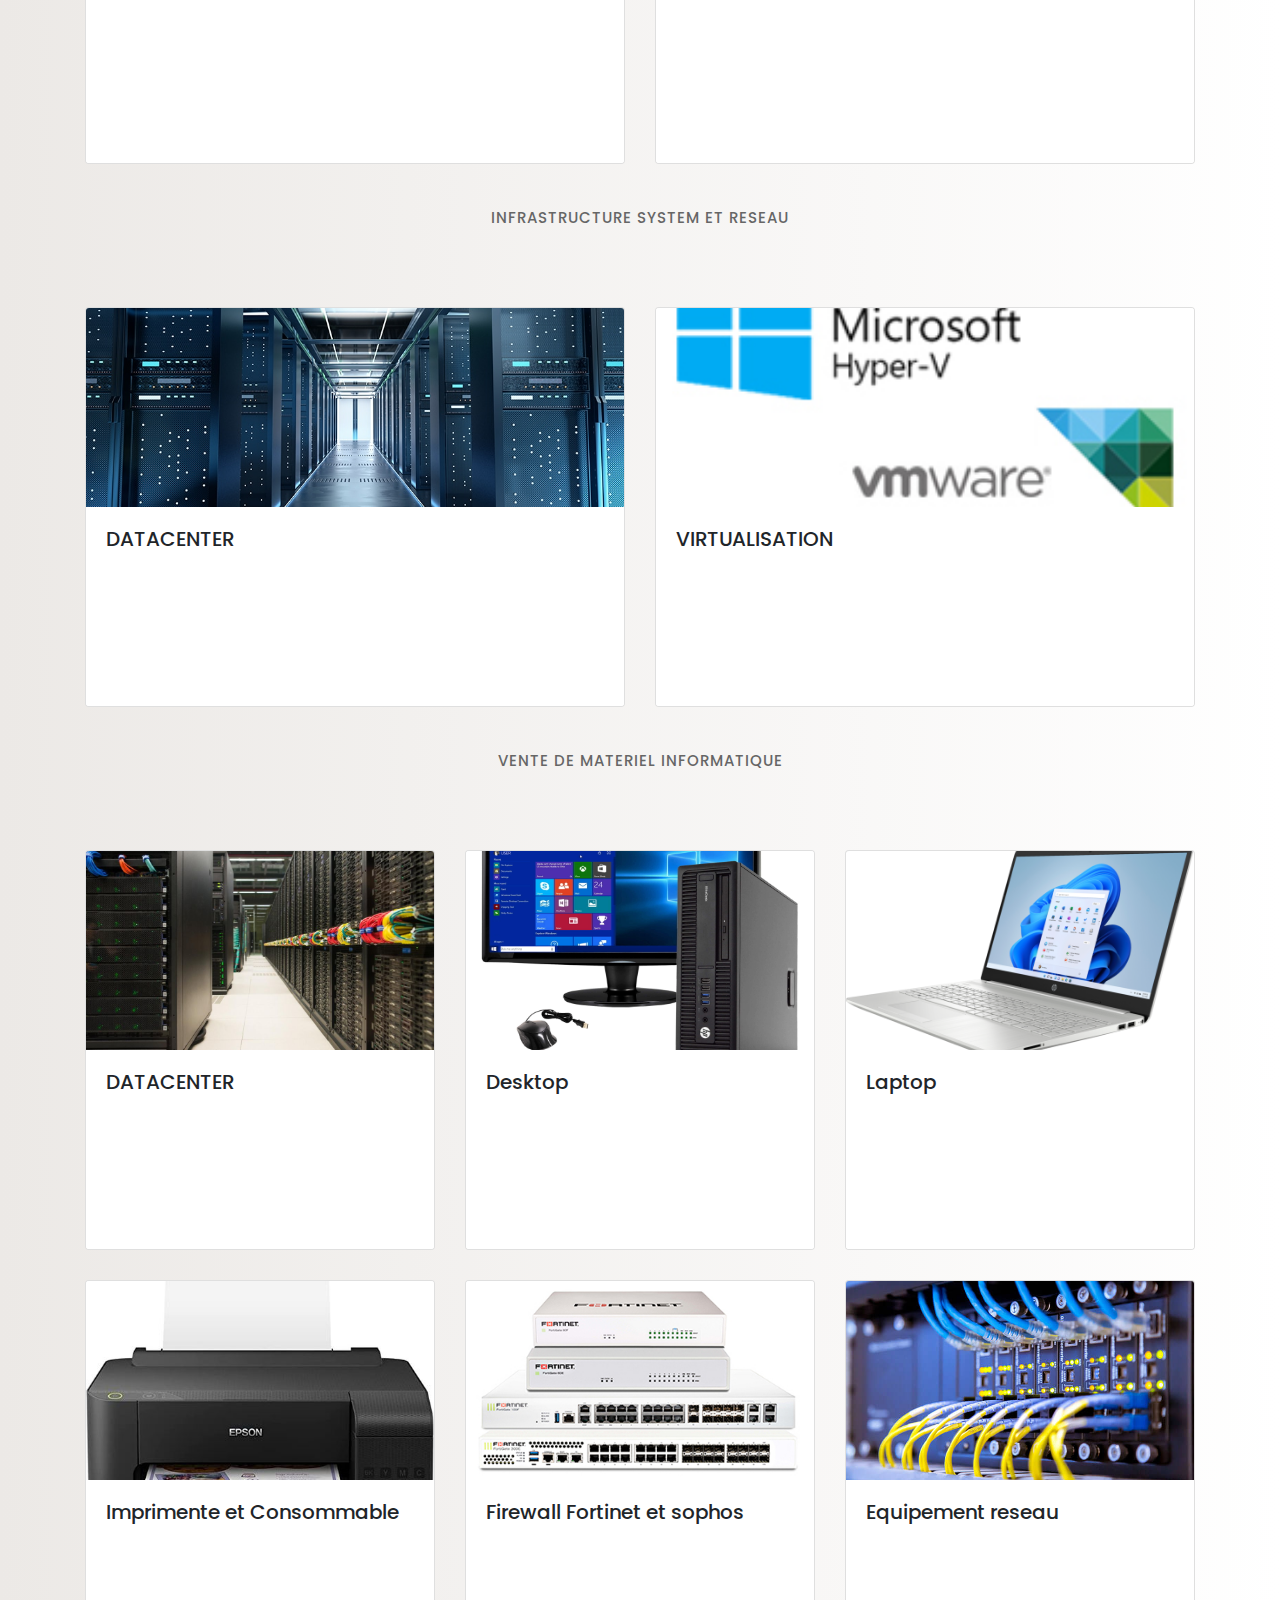
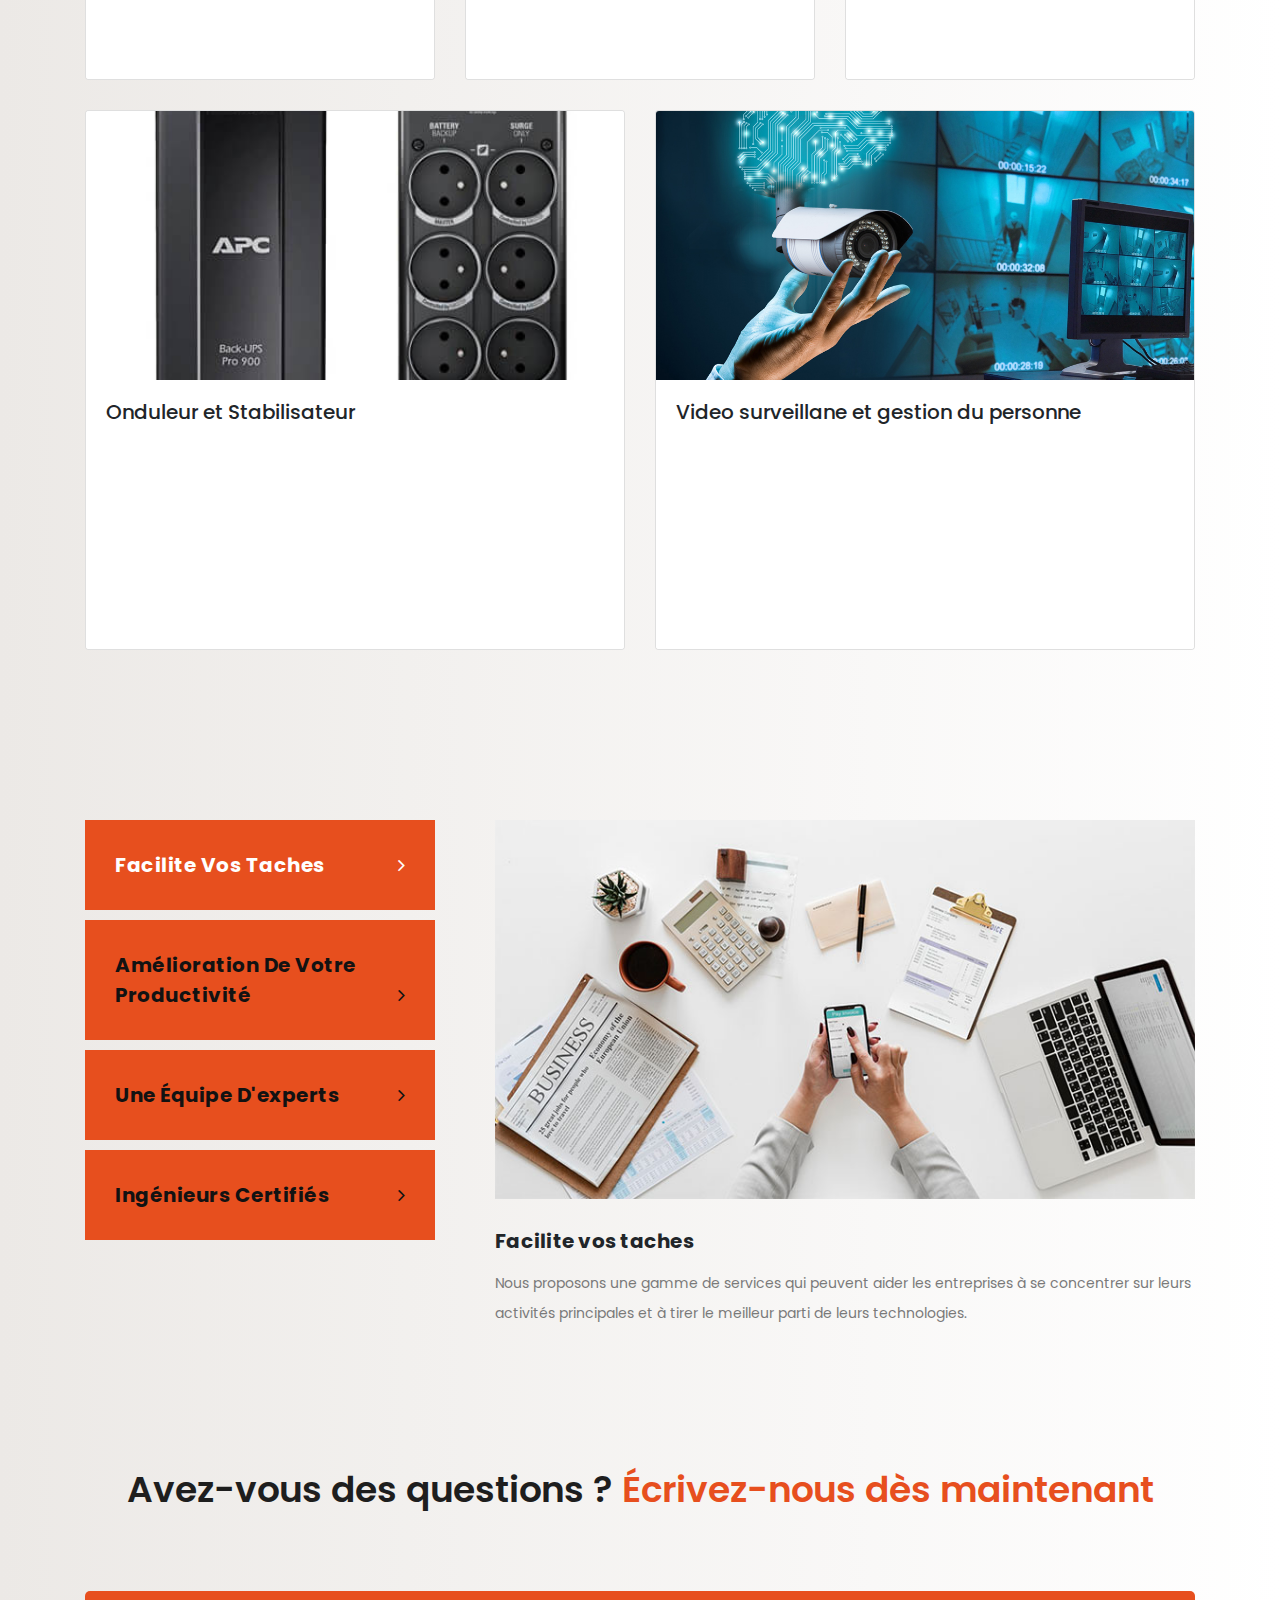
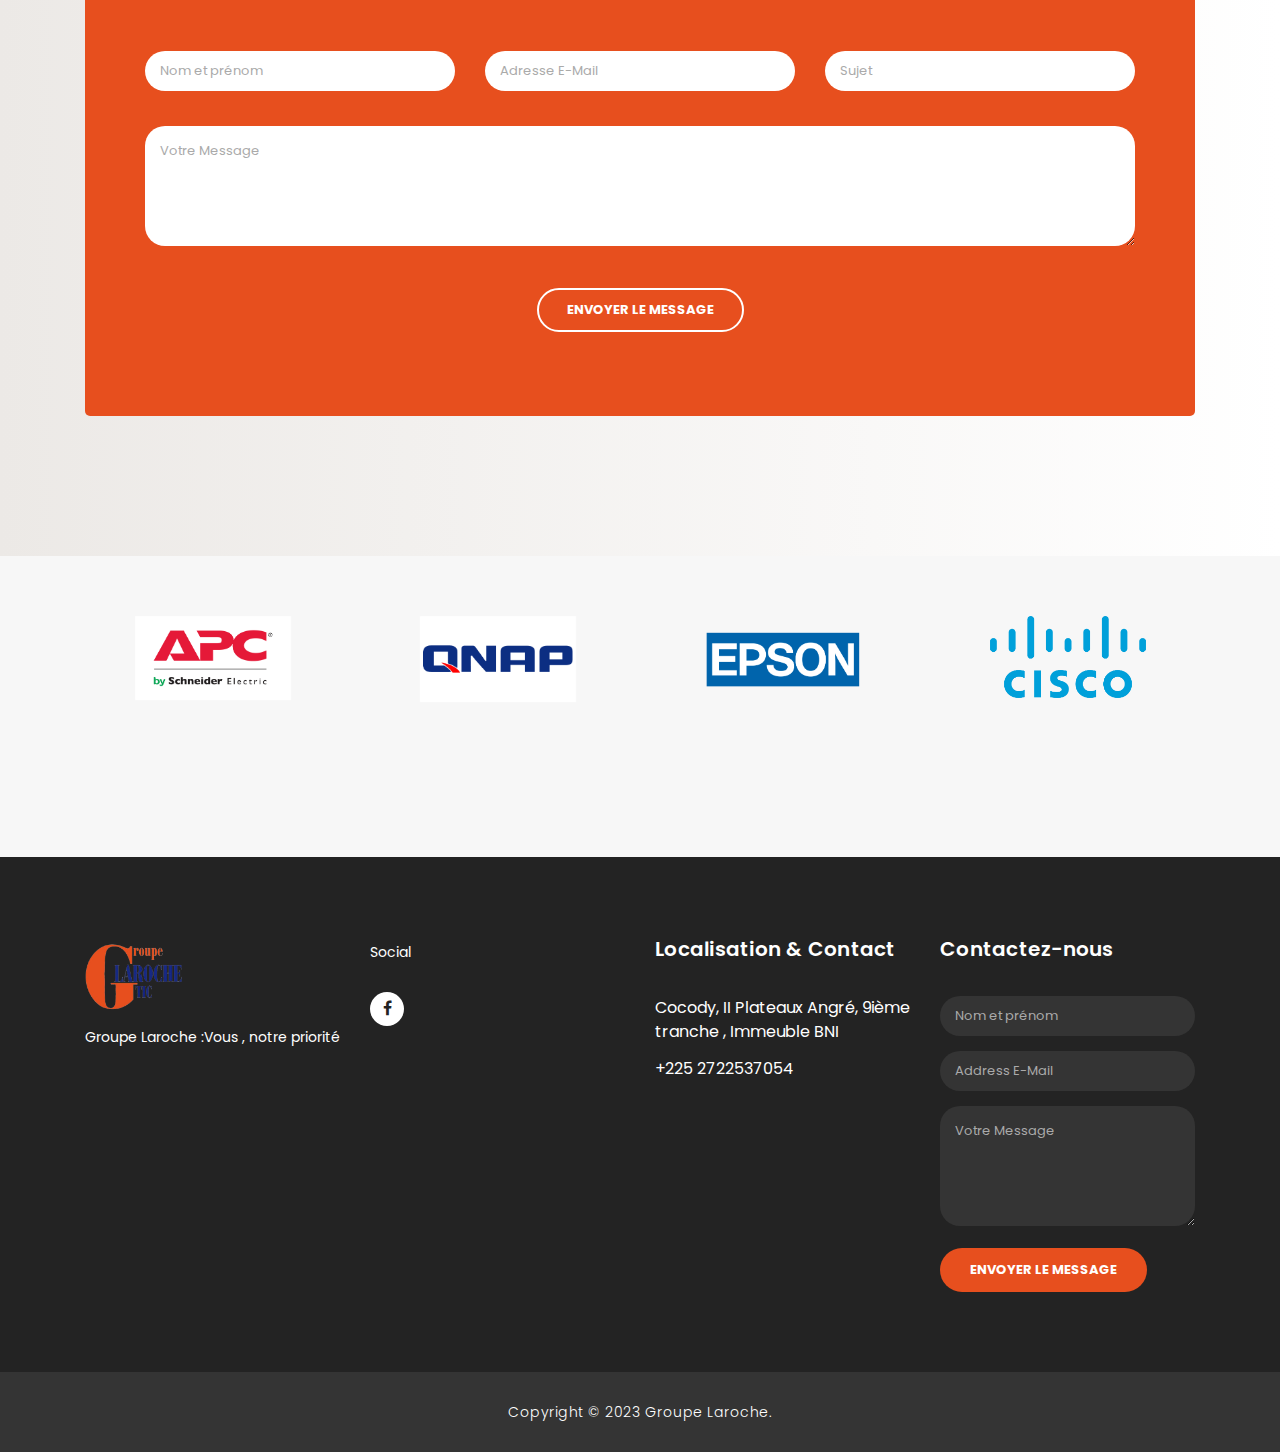
<file: services.html>
<!DOCTYPE html>
<html lang="en">

  <head>

    <meta charset="utf-8">
    <meta name="viewport" content="width=device-width, initial-scale=1, shrink-to-fit=no">
    <meta name="description" content="">
    <meta name="author" content="TemplateMo">
    <link href="https://fonts.googleapis.com/css?family=Poppins:100,200,300,400,500,600,700,800,900&display=swap" rel="stylesheet">

    <link rel="shortcut icon" href="images/service/11.png" />

    <title>Groupe Laroche</title>

    <!-- Bootstrap core CSS -->
    <link href="vendor/bootstrap/css/bootstrap.min.css" rel="stylesheet">
    <link href="b.css" rel="stylesheet">

    <!-- Additional CSS Files -->
    <link rel="stylesheet" href="assets/css/fontawesome.css">
    <link rel="stylesheet" href="assets/css/templatemo-finance-business.css">
    <link rel="stylesheet" href="assets/css/owl.css">
<!--

Finance Business TemplateMo

https://templatemo.com/tm-545-finance-business

-->
  </head>

  <body>

    <!-- ***** Preloader Start ***** -->
    <div id="preloader">
        <div class="jumper">
            <div></div>
            <div></div>
            <div></div>
        </div>
    </div>  
    <!-- ***** Preloader End ***** -->

    <!-- Header -->
    <header class="">
      <nav class="navbar navbar-expand-lg">
        <div class="container">
          <a class="navbar-brand" href="index.html"><img src="images/service/11.png "  style="height: 70px;margin-bottom: 5px"  alt="logo" /></a>
          <button class="navbar-toggler" type="button" data-toggle="collapse" data-target="#navbarResponsive" aria-controls="navbarResponsive" aria-expanded="false" aria-label="Toggle navigation">
            <span class="navbar-toggler-icon"></span>
          </button>
          <div class="collapse navbar-collapse" id="navbarResponsive">
            <ul class="navbar-nav ml-auto">
              <li class="nav-item ">
                <a class="nav-link" href="index.html">Accueil
                  <span class="sr-only">(current)</span>
                </a>
              </li>
              <li class="nav-item">
                <a class="nav-link" href="À%20propos%20de%20nous.html">À propos de nous</a>
              </li>
              <li class="nav-item active">
                <a class="nav-link" href="services.html">Nos services</a>
              </li>
              <li class="nav-item ">
                <a class="nav-link" href="contact.html">Contact</a>
              </li>
            </ul>
          </div>
        </div>
      </nav>
    </header>

    <!-- Page Content -->
    <div class="page-heading header-text">
      <div class="container">
        <div class="row">
          <div class="col-md-12">
            <h1>Nos services</h1>
            <span>NOUS AVONS PLUS DE 30 ANS D'EXPÉRIENCE</span>
          </div>
        </div>
      </div>
    </div>

    <div class="services">
      <div class="container">
        <div class="row">
          <div class="col-md-12">
            <div class="section-heading">
              <h2>Nos differents <em>Services</em></h2>
              <span class="h1">CONSULTING</span>
            </div>
          </div>
        </div>
        <div class="row">
          <div class="card-wrapper col-lg-6 col-md-6 col-xs-12">
            <div class="card">
              <div class="card-img-wrapper">
                <img class="card-img-top" src="images/service/alfresco.png" alt="Card image cap">
              </div>
              <div class="card-body">
                <h5 class="card-title">GED – ERP (ALFRESCO)</h5>
                <p class="card-text">
                  Portail d'entreprise<br>
                  Gestion électronique de documents
                </p>
              </div>
            </div>
          </div>
          <div class="card-wrapper col-lg-6 col-md-6 col-xs-12">
            <div class="card">
              <div class="card-img-wrapper">
                <img class="card-img-top" src="images/service/securite.jpg" alt="Card image cap">
              </div>
              <div class="card-body">
                <h5 class="card-title">Securite informatique</h5>
                <p class="card-text">
                  Configuration de Pare-feu FORTIGATE et SOPHOS<br>
                  Implémentation de portail captif [FORTIGATE & SOPHOS]<br>
                  Configuration de VPN<br>
                  Interconnexion de site distant<br>
                  Test d’intrusions
                </p>
              </div>
            </div>
          </div>
        </div>
        <div class="row">
          <div class="card-wrapper ml-lg col-lg-6 col-md-6 col-xs-12">
            <div class="card">
              <div class="card-img-wrapper">
                <img class="card-img-top" src="images/service/Solution.jpg" alt="Card image cap">
              </div>
              <div class="card-body">
                <h5 class="card-title">Solutions de supervision</h5>
                <p class="card-text">
                  Configuration de CENTREON<br>
                  Configuration des tableaux de bord de supervision<br>
                  Envoi des alertes par mail<br>
                </p>
              </div>
            </div>
          </div>
          <div class="card-wrapper mr-0 col-lg-6 col-md-6 col-xs-12 ">
            <div class="card">
              <div class="card-img-wrapper">
                <img class="card-img-top" src="images/service/o.jpg" alt="Card image cap">
              </div>
              <div class="card-body">
                <h5 class="card-title">Messagerie exchange</h5>
                <p class="card-text">
                  Installation & configuration d’office 365
                </p>
              </div>
            </div>
          </div>
        </div>

        <div class="row">
          <div class="col-md-12">
            <div class="section-heading">
              <span class="h1">INFRASTRUCTURE SYSTEM ET RESEAU</span>
            </div>
          </div>
        </div>
          <div class="row">
          <div class="card-wrapper ml-lg col-lg-6 col-md-6 col-xs-12">
            <div class="card">
              <div class="card-img-wrapper">
                <img class="card-img-top" src="images/service/data.jpg" alt="Card image cap">
              </div>
              <div class="card-body">
                <h5 class="card-title">DATACENTER</h5>
                <p class="card-text">
                  Mise en place de bout en bout d’un datacenter complet
                </p>
              </div>
            </div>
          </div>
          <div class="card-wrapper mr-0 col-lg-6 col-md-6 col-xs-12 ">
            <div class="card">
              <div class="card-img-wrapper">
                <img class="card-img-top" src="images/service/v.jpg" alt="Card image cap">
              </div>
              <div class="card-body">
                <h5 class="card-title">VIRTUALISATION</h5>
                <p class="card-text">
                  CVMWARE VSX HYPER V MICROSOFT
                </p>
              </div>
            </div>
          </div>
        </div>

        <div class="row">
          <div class="col-md-12">
            <div class="section-heading">
              <span class="h1">VENTE DE MATERIEL INFORMATIQUE</span>
            </div>
          </div>
        </div>
        <div class="row">
          <div class="card-wrapper col-lg-4 col-md-6 col-xs-12">
            <div class="card">
              <div class="card-img-wrapper">
                <img class="card-img-top" src="images/users/11.jpg" alt="Card image cap">
              </div>
              <div class="card-body">
                <h5 class="card-title">DATACENTER</h5>
                <p class="card-text">
                </p>
              </div>
            </div>
          </div>
          <div class="card-wrapper mr-0 col-lg-4 col-md-6 col-xs-12 ">
            <div class="card">
              <div class="card-img-wrapper">
                <img class="card-img-top" src="images/users/22.jpg" alt="Card image cap">
              </div>
              <div class="card-body">
                <h5 class="card-title">Desktop</h5>
                <p class="card-text">
                </p>
              </div>
            </div>
          </div>
          <div class="card-wrapper mr-0 col-lg-4 col-md-6 col-xs-12 ">
            <div class="card">
              <div class="card-img-wrapper">
                <img class="card-img-top" src="images/users/33.png" alt="Card image cap">
              </div>
              <div class="card-body">
                <h5 class="card-title">Laptop</h5>
                <p class="card-text">
                </p>
              </div>
            </div>
          </div>
        </div>

        <div class="row">
          <div class="card-wrapper col-lg-4 col-md-6 col-xs-12">
            <div class="card">
              <div class="card-img-wrapper">
                <img class="card-img-top" src="images/users/44.jpg" alt="Card image cap">
              </div>
              <div class="card-body">
                <h5 class="card-title">Imprimente et Consommable</h5>
                <p class="card-text">
                </p>
              </div>
            </div>
          </div>
          <div class="card-wrapper mr-0 col-lg-4 col-md-6 col-xs-12 ">
            <div class="card">
              <div class="card-img-wrapper">
                <img class="card-img-top" src="images/users/55.jpg" alt="Card image cap">
              </div>
              <div class="card-body">
                <h5 class="card-title">Firewall Fortinet et sophos</h5>
                <p class="card-text">
                </p>
              </div>
            </div>
          </div>
          <div class="card-wrapper mr-0 col-lg-4 col-md-6 col-xs-12 ">
            <div class="card">
              <div class="card-img-wrapper">
                <img class="card-img-top" src="images/users/77.jpg" alt="Card image cap">
              </div>
              <div class="card-body">
                <h5 class="card-title">Equipement reseau</h5>
                <p class="card-text">
                </p>
              </div>
            </div>
          </div>
        </div>
        <div class="row">
          <div class="card-wrapper ml-lg col-lg-6 col-md-6 col-xs-12">
            <div class="card">
              <div class="card-img-wrapper">
                <img class="card-img-top" src="images/users/66.jpg" alt="Card image cap">
              </div>
              <div class="card-body">
                <h5 class="card-title">
                  Onduleur et Stabilisateur
                </h5>
                <p class="card-text">
                </p>
              </div>
            </div>
          </div>
          <div class="card-wrapper mr-0 col-lg-6 col-md-6 col-xs-12 ">
            <div class="card">
              <div class="card-img-wrapper">
                <img class="card-img-top" src="images/users/88.jpg" alt="Card image cap">
              </div>
              <div class="card-body">
                <h5 class="card-title">Video surveillane et gestion du personne</h5>
                <p class="card-text">
                </p>
              </div>
            </div>
          </div>
        </div>
      </div>
    </div>

    <div class="single-services">
      <div class="container">
        <div class="row" id="tabs">
          <div class="col-md-4">
            <ul>
              <li><a href='#tabs-1'>Facilite vos taches <i class="fa fa-angle-right"></i></a></li>
              <li><a href='#tabs-2'>Amélioration de votre productivité <i class="fa fa-angle-right"></i></a></li>
              <li><a href='#tabs-3'>Une équipe d'experts <i class="fa fa-angle-right"></i></a></li>
              <li><a href='#tabs-4'>Ingénieurs certifiés <i class="fa fa-angle-right"></i></a></li>
            </ul>
          </div>
          <div class="col-md-8">
            <section class='tabs-content'>
              <article id='tabs-1'>
                <img src="assets/images/single_service_01.jpg" alt="">
                <h4>Facilite vos taches</h4>
                <p>Nous proposons une gamme de services qui peuvent aider les entreprises à se concentrer sur leurs activités principales et à tirer le meilleur parti de leurs technologies.</p>
              </article>
              <article id='tabs-2'>
                <img src="assets/images/single_service_02.jpg" alt="">
                <h4>Amélioration de votre productivité</h4>
                <p>Nous comprenons que la productivité peut être un défi qui évolue rapidement.<br>
                  C'est pourquoi nous proposons une gamme de services et de solutions qui peuvent vous aider à améliorer votre productivité.</p>
              </article>
              <article id='tabs-3'>
                <img src="assets/images/single_service_03.jpg" alt="">
                <h4>Une équipe d'experts</h4>
                <p>Nous sommes fiers de notre équipe d'experts qui comprennent les besoins des clients.<br>
                  Nos experts ont une vaste expérience dans le secteur des TIC et sont à jour sur les dernières tendances en matière de technologies.</p>
              </article>
              <article id='tabs-4'>
                <img src="assets/images/single_service_04.jpg" alt="">
                <h4>Ingénieurs certifiés</h4>
                <p>Notre équipe se compose de professionnels hautement qualifiés et passionnés qui possèdent une vaste expérience dans leur domaine respectif.<br>
                  Nous nous engageons à mettre en commun notre expertise pour répondre à vos besoins de manière efficace et efficiente.</p>
              </article>
            </section>
          </div>
        </div>
      </div>
    </div>

    <div class="callback-form">
      <div class="container">
        <div class="row">
          <div class="col-md-12">
            <div class="section-heading">
              <h2>Avez-vous des questions ? <em>Écrivez-nous dès maintenant</em></h2>
            </div>
          </div>
          <div class="col-md-12">
            <div class="contact-form">
              <form id="formulaire-contact" action="contact.php" method="post">
                <div class="row">
                  <div class="col-lg-4 col-md-12 col-sm-12">
                    <fieldset>
                      <input name="name" type="text" class="form-control" id="namee" placeholder="Nom et prénom" required="">
                    </fieldset>
                  </div>
                  <div class="col-lg-4 col-md-12 col-sm-12">
                    <fieldset>
                      <input name="email" type="text" class="form-control" id="emaile" pattern="[^ @]*@[^ @]*" placeholder="Adresse E-Mail" required="">
                    </fieldset>
                  </div>
                  <div class="col-lg-4 col-md-12 col-sm-12">
                    <fieldset>
                      <input name="subject" type="text" class="form-control" id="subjecte" placeholder="Sujet" required="">
                    </fieldset>
                  </div>
                  <div class="col-lg-12">
                    <fieldset>
                      <textarea name="message" rows="6" class="form-control" id="messagee" placeholder="Votre Message" required=""></textarea>
                    </fieldset>
                  </div>
                  <div class="col-lg-12">
                    <fieldset>
                      <button type="submit" id="bouton-submit" class="border-button">Envoyer le message</button>
                    </fieldset>
                  </div>
                </div>
              </form>
              <div id="alert-message" class="text-center mt-4"></div>
            </div>
          </div>

          <script>
            const formulaire = document.getElementById('formulaire-contact');
            const boutonSubmit = document.getElementById('bouton-submit');

            formulaire.addEventListener('submit', (event) => {
              event.preventDefault();

              const formData = new FormData(formulaire);

              fetch('contact.php', {
                method: 'POST',
                body: formData
              })
                      .then(response => response.json())
                      .then(data => {
                        const alertDiv = document.getElementById('alert-message');

                        if (data.success) {
                          alertDiv.innerHTML = `<div class="alert alert-light">${data.message}</div>`;

                          // Clear input fields after successful submission
                          formulaire.reset();
                        } else {
                          alertDiv.innerHTML = `<div class="alert alert-danger">${data.message} Détails de l'erreur : ${data.error}</div>`;
                        }
                      })
                      .catch(error => {
                        console.error('Une erreur s\'est produite lors de la communication avec le serveur.', error);
                      });
            });
          </script>



        </div>
      </div>
    </div>

    <div class="partners">
      <div class="container">
        <div class="row">
          <div class="col-md-12">
            <div class="owl-partners owl-carousel">

              <div class="partner-item">
                <img src="images/users/1.png" title="1" alt="1">
              </div>

              <div class="partner-item">
                <img src="images/users/2.png" title="2" alt="2">
              </div>

              <div class="partner-item">
                <img src="images/users/3.png" title="3" alt="3">
              </div>

              <div class="partner-item">
                <img src="images/users/4.png" title="4" alt="4">
              </div>

              <div class="partner-item">
                <img src="images/users/5.png" title="5" alt="5">
              </div>

              <div class="partner-item">
                <img src="images/users/6.png" title="6" alt="6">
              </div>

              <div class="partner-item">
                <img src="images/users/7.png" title="7" alt="7">
              </div>

              <div class="partner-item">
                <img src="images/users/8.png" title="8" alt="8">
              </div>

            </div>
          </div>
        </div>
      </div>
    </div>


    <!-- Footer Starts Here -->
    <footer>
      <div class="container">
        <div class="row">
          <div class="col-md-3 footer-item ">
            <a class="navbar-brand" href="index.html"><img src="images/service/11.png "  style="height: 70px;margin-bottom: 5px"  alt="logo" /></a>
            <p>Groupe Laroche :Vous , notre priorité</p>
          </div>
          <div class="col-md-3 footer-item ">
            <p>Social</p>
            <ul class="social-icons">
              <li><a rel="nofollow" href="https://www.facebook.com/people/Groupe-Laroche-TIC/100065400883068/" target="_blank"><i class="fa fa-facebook"></i></a></li>
            </ul>
          </div>
          <div class="col-md-3 footer-item ">
            <h4>Localisation & Contact</h4>
            <ul class="menu-list">
              <li>Cocody, II Plateaux Angré, 9ième tranche , Immeuble BNI</li>
              <li>+225 2722537054</li>
            </ul>
          </div>
          <div class="col-md-3 footer-item last-item">
            <h4>Contactez-nous</h4>
            <div class="contact-form">
              <form id="contact footer-contact" action="" method="post">
                <div class="row">
                  <div class="col-lg-12 col-md-12 col-sm-12">
                    <fieldset>
                      <input name="name" type="text" class="form-control" id="name" placeholder="Nom et prénom" required="">
                    </fieldset>
                  </div>
                  <div class="col-lg-12 col-md-12 col-sm-12">
                    <fieldset>
                      <input name="email" type="text" class="form-control" id="email" pattern="[^ @]*@[^ @]*" placeholder="Address E-Mail" required="">
                    </fieldset>
                  </div>
                  <div class="col-lg-12">
                    <fieldset>
                      <textarea name="message" rows="6" class="form-control" id="message" placeholder="Votre Message" required=""></textarea>
                    </fieldset>
                  </div>
                  <div class="col-lg-12">
                    <fieldset>
                      <button type="submit" id="form-submit" class="filled-button">Envoyer le message</button>
                    </fieldset>
                  </div>
                </div>
              </form>
            </div>
          </div>
        </div>
      </div>
    </footer>

    <div class="sub-footer">
      <div class="container">
        <div class="row">
          <div class="col-md-12">
            <p>Copyright &copy; 2023 Groupe Laroche.</p>
          </div>
        </div>
      </div>
    </div>

    <!-- Bootstrap core JavaScript -->
    <script src="vendor/jquery/jquery.min.js"></script>
    <script src="vendor/bootstrap/js/bootstrap.bundle.min.js"></script>

    <!-- Additional Scripts -->
    <script src="assets/js/custom.js"></script>
    <script src="assets/js/owl.js"></script>
    <script src="assets/js/slick.js"></script>
    <script src="assets/js/accordions.js"></script>

    <script language = "text/Javascript"> 
      cleared[0] = cleared[1] = cleared[2] = 0; //set a cleared flag for each field
      function clearField(t){                   //declaring the array outside of the
      if(! cleared[t.id]){                      // function makes it static and global
          cleared[t.id] = 1;  // you could use true and false, but that's more typing
          t.value='';         // with more chance of typos
          t.style.color='#fff';
          }
      }
    </script>

  </body>
</html>
</file>
<file: assets/css/templatemo-finance-business.css>
/* 

TemplateMo - Finance Business

https://templatemo.com/tm-545-finance-business

*/

body {
  font-family: 'Poppins', sans-serif;
  overflow-x: hidden;
  text-rendering: optimizeLegibility;
  -webkit-font-smoothing: antialiased;
  -moz-osx-font-smoothing: grayscale;
}
p {
	margin-bottom: 0px;
	font-size: 14px;
	color: #666666;
	line-height: 30px;
}
a {
	text-decoration: none!important;
}
ul {
	padding: 0;
	margin: 0;
	list-style: none;
}

h1,h2,h3,h4,h5,h6 {
	margin: 0px;
}

a.filled-button {
	background-color: #E74F1E;
	color: #fff;
	font-size: 13px;
	text-transform: uppercase;
	font-weight: 700;
	padding: 12px 30px;
	border-radius: 30px;
	display: inline-block;
	transition: all 0.3s;
}

a.filled-button:hover {
	background-color: #fff;
	color: #E74F1E;
}

a.border-button {
	background-color: transparent;
	color: #fff;
	border: 2px solid #fff;
	font-size: 13px;
	text-transform: uppercase;
	font-weight: 700;
	padding: 10px 28px;
	border-radius: 30px;
	display: inline-block;
	transition: all 0.3s;
}

a.border-button:hover {
	background-color: #fff;
	color: #E74F1E;
}

.section-heading {
	text-align: center;
	margin-bottom: 80px;
}

.section-heading h2 {
	font-size: 36px;
	font-weight: 600;
	color: #1e1e1e;
}

.section-heading em {
	font-style: normal;
	color: #E74F1E;
}

.section-heading span {
	display: block;
	margin-top: 15px;
	text-transform: uppercase;
	font-size: 15px;
	color: #666;
	letter-spacing: 1px;
}

#preloader {
  overflow: hidden;
  background: #E74F1E;
  left: 0;
  right: 0;
  top: 0;
  bottom: 0;
  position: fixed;
  z-index: 9999999;
  color: #fff;
}

#preloader .jumper {
  left: 0;
  top: 0;
  right: 0;
  bottom: 0;
  display: block;
  position: absolute;
  margin: auto;
  width: 50px;
  height: 50px;
}

#preloader .jumper > div {
  background-color: #fff;
  width: 10px;
  height: 10px;
  border-radius: 100%;
  -webkit-animation-fill-mode: both;
  animation-fill-mode: both;
  position: absolute;
  opacity: 0;
  width: 50px;
  height: 50px;
  -webkit-animation: jumper 1s 0s linear infinite;
  animation: jumper 1s 0s linear infinite;
}

#preloader .jumper > div:nth-child(2) {
  -webkit-animation-delay: 0.33333s;
  animation-delay: 0.33333s;
}

#preloader .jumper > div:nth-child(3) {
  -webkit-animation-delay: 0.66666s;
  animation-delay: 0.66666s;
}

@-webkit-keyframes jumper {
  0% {
    opacity: 0;
    -webkit-transform: scale(0);
    transform: scale(0);
  }
  5% {
    opacity: 1;
  }
  100% {
    -webkit-transform: scale(1);
    transform: scale(1);
    opacity: 0;
  }
}

@keyframes jumper {
  0% {
    opacity: 0;
    -webkit-transform: scale(0);
    transform: scale(0);
  }
  5% {
    opacity: 1;
  }
  100% {
    opacity: 0;
  }
}

/* Sub Header Style */

.sub-header {
	background-color: #E74F1E;
	height: 46px;
	line-height: 46px;
}

.sub-header ul li {
	display: inline-block;
}

.sub-header ul.left-info li {
	border-left: 1px solid rgba(250,250,250,0.3);
	padding: 0px 20px;
}

.sub-header ul.left-info li:last-child {
	border-right: 1px solid rgba(250,250,250,0.3);
}

.sub-header ul.left-info li i {
	margin-right: 10px;
	font-size: 18px;
}

.sub-header ul.left-info li a {
	color: #fff;
	font-size: 14px;
	font-weight: 600;
}

.sub-header ul.right-icons {
	float: right;
}

.sub-header ul.right-icons li {
	margin-right: -4px;
	width: 46px;
	display: inline-block;
	text-align: center;
	border-right: 1px solid rgba(250,250,250,0.3);
}

.sub-header ul.right-icons li:first-child {
	border-left: 1px solid rgba(250,250,250,0.3);
}

.sub-header ul.right-icons li a {
	color: #fff;
	transition: all 0.3s;
}

.sub-header ul.right-icons li a:hover {
	opacity: 0.75;
}



/* Header Style */
header {
	position: absolute;
	z-index: 99999;
	width: 100%;
	background-color: transparent!important;
	height: 80px;
	-webkit-transition: all 0.3s ease-in-out 0s;
    -moz-transition: all 0.3s ease-in-out 0s;
    -o-transition: all 0.3s ease-in-out 0s;
    transition: all 0.3s ease-in-out 0s;
}
header .navbar {
	padding: 20px 0px;
}
.background-header .navbar {
	padding: 10px 0px;
}
.background-header {
	top: 0;
	position: fixed;
	background-color: #fff!important;
	box-shadow: 0px 1px 10px rgba(0,0,0,0.1);
}
.background-header .navbar-brand h2 {
	color: #E74F1E!important;
}
.background-header .navbar-nav a.nav-link {
	color: #1e1e1e!important;
}
.background-header .navbar-nav .nav-link:hover,
.background-header .navbar-nav .active>.nav-link,
.background-header .navbar-nav .nav-link.current,
.background-header .navbar-nav .nav-link.show,
.background-header .navbar-nav .show>.nav-link {
	color: #E74F1E!important;
}
.navbar .navbar-brand {
	float: 	left;
	margin-top: 12px;
	outline: none;
}
.navbar .navbar-brand h2 {
	color: #fff;
	text-transform: uppercase;
	font-size: 24px;
	font-weight: 700;
	-webkit-transition: all .3s ease 0s;
    -moz-transition: all .3s ease 0s;
    -o-transition: all .3s ease 0s;
    transition: all .3s ease 0s;
}
.navbar .navbar-brand h2 em {
	font-style: normal;
	font-size: 16px;
}
#navbarResponsive {
	z-index: 999;
}
.navbar-collapse {
	text-align: center;
}
.navbar .navbar-nav .nav-item {
	margin: 0px 15px;
}
.navbar .navbar-nav a.nav-link {
	text-transform: capitalize;
	font-size: 15px;
	font-weight: 300;
	letter-spacing: 0.5px;
	color: #fff;
	transition: all 0.5s;
	margin-top: 5px;
}
.navbar .navbar-nav .nav-link:hover,
.navbar .navbar-nav .active>.nav-link,
.navbar .navbar-nav .nav-link.current,
.navbar .navbar-nav .nav-link.show,
.navbar .navbar-nav .show>.nav-link {
	color: #E74F1E;
	border-bottom: 3px solid #E74F1E;
}
.navbar .navbar-toggler-icon {
	background-image: none;
}
.navbar .navbar-toggler {
	border-color: #fff;
	background-color: #fff;	
	height: 36px;
	outline: none;
	border-radius: 0px;
	position: absolute;
	right: 30px;
	top: 20px;
}
.navbar .navbar-toggler-icon:after {
	content: '\f0c9';
	color: #E74F1E;
	font-size: 18px;
	line-height: 26px;
	font-family: 'FontAwesome';
}



/* Banner Style */

.img-fill{
  width: 100%;
  display: block;
  overflow: hidden;
  position: relative;
  text-align: center
}

.img-fill img {
  min-height: 100%;
  min-width: 100%;
  position: relative;
  display: inline-block;
  max-width: none;
}

*,
*:before,
*:after {
  -webkit-box-sizing: border-box;
  box-sizing: border-box;
  -webkit-font-smoothing: antialiased;
  -moz-osx-font-smoothing: grayscale;
}

.Grid1k {
  padding: 0 15px;
  max-width: 1200px;
  margin: auto;
}

.blocks-box,
.slick-slider {
  margin: 0;
  padding: 0!important;
}

.slick-slide {
  float: left;
  padding: 0;
}

.Modern-Slider .item .img-fill {
	background-size: cover;
	background-position: center center;
	background-repeat: no-repeat;
	height:95vh;
}

.Modern-Slider .item-1 .img-fill {
	background-image: url(../images/slide_01.jpg);
}

.Modern-Slider .item-2 .img-fill {
	background-image: url(../images/slide_02.jpg);
}

.Modern-Slider .item-3 .img-fill {
	background-image: url(../images/slide_03.jpg);
}

.Modern-Slider .NextArrow{
  position:absolute;
  top:50%;
  right:30px;
  border:0 none;
  background-color: transparent;
  text-align:center;
  font-size: 36px;
  font-family: 'FontAwesome';
  color:#FFF;
  z-index:5;
  outline: none;
  cursor: pointer;
}

.Modern-Slider .NextArrow:before{
  content:'\f105';
}

.Modern-Slider .PrevArrow {
  position:absolute;
  top:50%;
  left:30px;
  border:0 none;
  background-color: transparent;
  text-align:center;
  font-size: 36px;
  font-family: 'FontAwesome';
  color:#FFF;
  z-index:5;
  outline: none;
  cursor: pointer;
}

.Modern-Slider .PrevArrow:before{
  content:'\f104';
}

ul.slick-dots {
  display: none!important;
}

.Modern-Slider .text-content {
	text-align: left;
  	width: 75%;
  	position: absolute;
  	top: 50%;
  	left: 50%;
  	transform: translate(-50%, -50%);
}

.Modern-Slider .item h6 {
  margin-bottom: 15px;
  font-size: 22px;
  text-transform: uppercase;
  font-weight: 700;
  letter-spacing: 1px;
  color:#E74F1E;
  animation:fadeOutRight 1s both;
}

.Modern-Slider .item h4 {
  margin-bottom: 30px;
  text-transform: uppercase;
  font-size: 44px;
  font-weight: 700;
  letter-spacing: 2.5px;
  color:#FFF;
  overflow:hidden;
  animation:fadeOutLeft 1s both;
}

.Modern-Slider .item p {
	max-width: 570px;
	color: #fff;
	font-size: 15px;
	font-weight: 400;
	line-height: 30px;
	margin-bottom: 40px;
}

.Modern-Slider .item a {
  margin: 0 5px;
}

.Modern-Slider .item.slick-active h6{
  animation:fadeInDown 1s both 1s;
}

.Modern-Slider .item.slick-active h4{
  animation:fadeInLeft 1s both 1.5s;
}

.Modern-Slider .item.slick-active{
  animation:Slick-FastSwipeIn 1s both;
}

.Modern-Slider .buttons {
  position: relative;
}

.Modern-Slider {background:#000;}


/* ==== Slick Slider Css Ruls === */
.slick-slider{position:relative;display:block;-webkit-user-select:none;-moz-user-select:none;-ms-user-select:none;user-select:none;-webkit-touch-callout:none;-khtml-user-select:none;-ms-touch-action:pan-y;touch-action:pan-y;-webkit-tap-highlight-color:transparent}
.slick-list{position:relative;display:block;overflow:hidden;margin:0;padding:0}
.slick-list:focus{outline:none}.slick-list.dragging{cursor:hand}
.slick-slider .slick-track,.slick-slider .slick-list{-webkit-transform:translate3d(0,0,0);-ms-transform:translate3d(0,0,0);transform:translate3d(0,0,0)}
.slick-track{position:relative;top:0;left:0;display:block}
.slick-track:before,.slick-track:after{display:table;content:''}.slick-track:after{clear:both}
.slick-loading .slick-track{visibility:hidden}
.slick-slide{display:none;float:left /* If RTL Make This Right */ ;height:100%;min-height:1px}
.slick-slide.dragging img{pointer-events:none}
.slick-initialized .slick-slide{display:block}
.slick-loading .slick-slide{visibility:hidden}
.slick-vertical .slick-slide{display:block;height:auto;border:1px solid transparent}




/* Request Form */

.request-form {
	background-color: #E74F1E;
	padding: 40px 0px;
	color: #fff;
}

.request-form h4 {
	font-size: 22px;
	font-weight: 600;
}

.request-form span {
	font-size: 15px;
	font-weight: 400;
	display: inline-block;
	margin-top: 10px;
}

.request-form a.border-button {
	margin-top: 12px;
	float: right;
}




/* Services */

.services {
	margin-top: 140px;
}

.service-item img {
	width: 100%;
	overflow: hidden;
}

.service-item .down-content {
	background-color: #f7f7f7;
	padding: 30px;
}

.service-item .down-content h4 {
	font-size: 20px;
	font-weight: 700;
	letter-spacing: 0.25px;
	margin-bottom: 15px;
}

.service-item .down-content p {
	margin-bottom: 20px;
}



/* Fun Facts */

.fun-facts {
	margin-top: 140px;
	background-image: url(../images/fun-facts-bg.jpg);
	background-position: center center;
	background-repeat: no-repeat;
	background-size: cover;
	background-attachment: fixed;
	padding: 140px 0px;
	color: #fff;
}

.fun-facts span {
	text-transform: uppercase;
	font-size: 15px;
	color: #fff;
	letter-spacing: 1px;
	margin-bottom: 10px;
	display: block;
}

.fun-facts h2 {
	font-size: 36px;
	font-weight: 600;
	margin-bottom: 35px;
}

.fun-facts em {
	font-style: normal;
	color: #E74F1E;
}

.fun-facts p {
	color: #fff;
	margin-bottom: 40px;
}

.fun-facts .left-content {
	margin-right: 45px;
}

.count-area-content {
	text-align: center;
	background-color: rgba(250,250,250,0.1);
	padding: 25px 30px 35px 30px;
	margin: 15px 0px;
}

.count-digit {
    margin: 5px 0px;
    color: #E74F1E;
    font-weight: 700;
    font-size: 36px;
}
.count-title {
    font-size: 20px;
    font-weight: 600;
    color: #fff;
    letter-spacing: 0.5px;
}



/* More Info */

.more-info {
	margin-top: 140px;
}

.more-info .left-image img {
	width: 100%;
	overflow: hidden;
}

.more-info .more-info-content {
	background-color: #f7f7f7;
}

.about-info .more-info-content {
	background-color: transparent;
}

.about-info .right-content {
	padding: 0px!important;
	margin-right: 30px;
}

.more-info .right-content {
	padding: 45px 45px 45px 30px;
}

.more-info .right-content span {
	text-transform: uppercase;
	font-size: 15px;
	color: #666;
	letter-spacing: 1px;
	margin-bottom: 10px;
	display: block;
}

.more-info .right-content h2 {
	font-size: 36px;
	font-weight: 600;
	margin-bottom: 35px;
}

.more-info .right-content em {
	font-style: normal;
	color: #E74F1E;
}

.more-info .right-content p {
	margin-bottom: 30px;
}


/* Testimonials Style */

.about-testimonials {
	margin-top: 0px!important;
}

.testimonials {
	margin-top: 140px;
	background-color: #f7f7f7;
	padding: 140px 0px;
}
.testimonial-item .inner-content {
	text-align: center;
	background-color: #fff;	
	padding: 30px;
	border-radius: 5px;
}
.testimonial-item p {
	font-size: 14px;
	font-weight: 400;
}
.testimonial-item h4 {
	font-size: 19px;
	font-weight: 700;
	color: #1e1e1e;
	letter-spacing: 0.5px;
	margin-bottom: 0px;
}
.testimonial-item span {
	display: inline-block;
	margin-top: 8px;
	font-weight: 600;
	font-size: 14px;
	color: #E74F1E;
}
.testimonial-item img {
	max-width: 60px;
	border-radius: 50%;
	margin: 25px auto 0px auto;
}




/* Call Back Style */

.callback-services {
	border-top: 1px solid #eee;
	padding-top: 140px;
}

.contact-us {
	background-color: #f7f7f7;
	padding: 140px 0px;
}

.contact-us .contact-form {
	background-color: transparent!important;
	padding: 0!important;
}

.callback-form {
	margin-top: 140px;
}

.callback-form .contact-form {
	background-color: #E74F1E;
	padding: 60px;
	border-radius: 5px;
	text-align: center;
}

.callback-form .contact-form input {
	border-radius: 20px;
	height: 40px;
	line-height: 40px;
	display: inline-block;
	padding: 0px 15px;
	color: #6a6a6a;
	font-size: 13px;
	text-transform: none;
	box-shadow: none;
	border: none;
	margin-bottom: 35px;
}

.callback-form .contact-form input:focus {
	outline: none;
	box-shadow: none;
	border: none;
}

.callback-form .contact-form textarea {
	border-radius: 20px;
	height: 120px;
	max-height: 200px;
	min-height: 120px;
	display: inline-block;
	padding: 15px;
	color: #6a6a6a;
	font-size: 13px;
	text-transform: none;
	box-shadow: none;
	border: none;
	margin-bottom: 35px;
}

.callback-form .contact-form textarea:focus {
	outline: none;
	box-shadow: none;
	border: none;
}

.callback-form .contact-form ::-webkit-input-placeholder { /* Edge */
  color: #aaa;
}
.callback-form .contact-form :-ms-input-placeholder { /* Internet Explorer 10-11 */
  color: #aaa;
}
.callback-form .contact-form ::placeholder {
  color: #aaa;
}

.callback-form .contact-form button.border-button {
	background-color: transparent;
	color: #fff;
	border: 2px solid #fff;
	font-size: 13px;
	text-transform: uppercase;
	font-weight: 700;
	padding: 10px 28px;
	border-radius: 30px;
	display: inline-block;
	transition: all 0.3s;
	outline: none;
	box-shadow: none;
	text-shadow: none;
	cursor: pointer;
}

.callback-form .contact-form button.border-button:hover {
	background-color: #fff;
	color: #E74F1E;
}

.contact-us .contact-form button.filled-button {
	background-color: #E74F1E;
	color: #fff;
	border: none;
	font-size: 13px;
	text-transform: uppercase;
	font-weight: 700;
	padding: 12px 30px;
	border-radius: 30px;
	display: inline-block;
	transition: all 0.3s;
	outline: none;
	box-shadow: none;
	text-shadow: none;
	cursor: pointer;
}

.contact-us .contact-form button.filled-button:hover {
	background-color: #fff;
	color: #E74F1E;
}



/* Partners Style */

.contact-partners {
	margin-top: -8px!important;
}

.partners {
	margin-top: 140px;
	background-color: #f7f7f7;
	padding: 60px 0px;
}

.partners .owl-item {
	text-align: center;
	cursor: pointer;
}

.partners .partner-item img {
	max-width: 156px;
	margin: auto;
}



/* Footer Style */

footer {
	background-color: #232323;
	padding: 80px 0px;
	color: #fff;
}

footer h4 {
	color: #fff;
	font-size: 20px;
	font-weight: 600;
	letter-spacing: 0.25px;
	margin-bottom: 35px;
}
footer p {
	color: #fff;
}

footer ul.social-icons {
	margin-top: 25px;
}

footer ul.social-icons li {
	display: inline-block;
	margin-right: 5px;
}

footer ul.social-icons li:last-child {
	margin-right: 0px;
}

footer ul.social-icons li a {
	width: 34px;
	height: 34px;
	display: inline-block;
	line-height: 34px;
	text-align: center;
	background-color: #fff;
	color: #232323;
	border-radius: 50%;
	transition: all 0.3s;
}

footer ul.social-icons li a:hover {
	background-color: #E74F1E;
}

footer ul.menu-list li {
	margin-bottom: 13px;
}

footer ul.menu-list li:last-child {
	margin-bottom: 0px;
}

footer ul.menu-list li a {
	font-size: 14px;
	color: #fff;
	transition: all 0.3s;
}

footer ul.menu-list li a:hover {
	color: #E74F1E;
}

footer .contact-form input {
	border-radius: 20px;
	height: 40px;
	line-height: 40px;
	display: inline-block;
	padding: 0px 15px;
	color: #aaa!important;
	background-color: #343434;
	font-size: 13px;
	text-transform: none;
	box-shadow: none;
	border: none;
	margin-bottom: 15px;
}

footer .contact-form input:focus {
	outline: none;
	box-shadow: none;
	border: none;
	background-color: #343434;
}

footer .contact-form textarea {
	border-radius: 20px;
	height: 120px;
	max-height: 200px;
	min-height: 120px;
	display: inline-block;
	padding: 15px;
	color: #aaa!important;
	background-color: #343434;
	font-size: 13px;
	text-transform: none;
	box-shadow: none;
	border: none;
	margin-bottom: 15px;
}

footer .contact-form textarea:focus {
	outline: none;
	box-shadow: none;
	border: none;
	background-color: #343434;
}

footer .contact-form ::-webkit-input-placeholder { /* Edge */
  color: #aaa;
}
footer .contact-form :-ms-input-placeholder { /* Internet Explorer 10-11 */
  color: #aaa;
}
footer .contact-form ::placeholder {
  color: #aaa;
}

footer .contact-form button.filled-button {
	background-color: transparent;
	color: #fff;
	background-color: #E74F1E;
	border: none;
	font-size: 13px;
	text-transform: uppercase;
	font-weight: 700;
	padding: 12px 30px;
	border-radius: 30px;
	display: inline-block;
	transition: all 0.3s;
	outline: none;
	box-shadow: none;
	text-shadow: none;
	cursor: pointer;
}

footer .contact-form button.filled-button:hover {
	background-color: #fff;
	color: #E74F1E;
}



/* Sub-footer Style */

.sub-footer {
	background-color: #343434;
	text-align: center;
	padding: 25px 0px;
}

.sub-footer p {
	color: #fff;
	font-weight: 300;
	letter-spacing: 0.5px;
}

.sub-footer a {
	color: #fff;
}


.page-heading {
	text-align: center;
	background-image: url(../images/page-heading-bg.jpg);
	background-position: center center;
	background-repeat: no-repeat;
	background-size: cover;
	padding: 230px 0px 150px 0px;
	color: #fff;
}

.page-heading h1 {
	text-transform: capitalize;
	font-size: 36px;
	font-weight: 700;
	letter-spacing: 2px;
	margin-bottom: 18px;
}

.page-heading span {
	font-size: 15px;
	text-transform: uppercase;
	letter-spacing: 1px;
	color: #fff;
	display: block;
}


/* team */

.team {
	background-color: #f7f7f7;
	margin-top: 140px;
	margin-bottom: -140px;
	padding: 120px 0px;
}

.team-item img {
	width: 100%;
	overflow: hidden;
}

.team-item .down-content {
	background-color: #fff;
	padding: 30px;
}

.team-item .down-content h4 {
	font-size: 20px;
	font-weight: 700;
	letter-spacing: 0.25px;
	margin-bottom: 10px;
}

.team-item .down-content span {
	color: #E74F1E;
	font-weight: 600;
	font-size: 14px;
	display: block;
	margin-bottom: 15px;
}

.team-item .down-content p {
	margin-bottom: 20px;
}


/* Single Service */

.single-services {
	margin-top: 140px;
}

#tabs ul {
  margin: 0;
  padding: 0;
}
#tabs ul li {
  margin-bottom: 10px;
  display: inline-block;
  width: 100%;
}
#tabs ul li:last-child {
  margin-bottom: 0px;
}
#tabs ul li a {
	text-transform: capitalize;
	width: 100%;
	padding: 30px 30px;
	display: inline-block;
	background-color: #E74F1E;
  	font-size: 20px;
  	color: #121212;
  	letter-spacing: 0.5px;
  	font-weight: 700;
  	transition: all 0.3s;
}
#tabs ul li a i {
	float: right;
	margin-top: 5px;
}
#tabs ul .ui-tabs-active span {
  background: #faf5b2;
  border: #faf5b2;
  line-height: 90px;
  border-bottom: none;
}
#tabs ul .ui-tabs-active a {
  color: #fff;
}
#tabs ul .ui-tabs-active span {
  color: #1e1e1e;
}
.tabs-content {
	margin-left: 30px;
  text-align: left;
  display: inline-block;
  transition: all 0.3s;
}
.tabs-content img {
	max-width: 100%;
	overflow: hidden;
}
.tabs-content h4 {
	font-size: 20px;
	font-weight: 700;
	letter-spacing: 0.25px;
	margin-bottom: 15px;
	margin-top: 30px;
}
.tabs-content p {
  font-size: 14px;
  color: #7a7a7a;
  margin-bottom: 0px;
}



/* Contact Information */

.contact-information {
	margin-top: 140px;
}

.contact-information .contact-item {
	padding: 60px 30px;
	background-color: #f7f7f7;
	text-align: center;
}

.contact-information .contact-item i {
	color: #E74F1E;
	font-size: 48px;
	margin-bottom: 40px;
}

.contact-information .contact-item h4 {
	font-size: 20px;
	font-weight: 700;
	letter-spacing: 0.25px;
	margin-bottom: 15px;
}

.contact-information .contact-item p {
	margin-bottom: 20px;
}

.contact-information .contact-item a {
	font-weight: 600;
	color: #E74F1E;
	font-size: 15px;
}




/* Responsive Style */
@media (max-width: 768px) {
	.sub-header {
		display: none;
	}
	.Modern-Slider .item h6 {
	  margin-bottom: 15px;
	  font-size: 18px;
	}
	.Modern-Slider .item h4 {
	  margin-bottom: 25px;
	  font-size: 28px;
	  line-height: 36px;
	  letter-spacing: 1px;
	}
	.Modern-Slider .item p {
		max-width: 570px;
		line-height: 25px;
		margin-bottom: 30px;
	}
	.Modern-Slider .NextArrow{
	  right:5px;
	}
	.Modern-Slider .PrevArrow {
	  left:5px;
	}
	.request-form {
		text-align: center;
	}
	.request-form a.border-button {
		float: none;
		margin-top: 30px;
	}
	.services .service-item {
		margin-bottom: 30px;
	}
	.fun-facts .left-content {
		margin-right: 0px;
		margin-bottom: 30px;
	}
	.more-info .right-content  {
		padding: 30px;
	}
	footer {
		padding: 80px 0px 20px 0px;
	}
	footer .footer-item {
		border-bottom: 1px solid #343434;
		margin-bottom: 30px;
		padding-bottom: 30px;
	}
	footer .last-item {
		border-bottom: none;
	}
	.about-info .right-content {
		margin-right: 0px;
		margin-bottom: 30px;
	}
	.team .team-item {
		margin-bottom: 30px;
	}
	.tabs-content {
		margin-left: 0px;
		margin-top: 30px;
	}
	.contact-item {
		margin-bottom: 30px;
	}
}

@media (max-width: 992px) {
	.navbar .navbar-brand {
		position: absolute;
		left: 30px;
		top: 10px;
	}
	.navbar .navbar-brand {
		width: auto;
	}
	.navbar:after {
		display: none;
	}
	#navbarResponsive {
	    z-index: 99999;
	    position: absolute;
	    top: 80px;
	    left: 0;
	    width: 100%;
	    text-align: center;
	    background-color: #fff;
	    box-shadow: 0px 10px 10px rgba(0,0,0,0.1);
	}
	.navbar .navbar-nav .nav-item {
		border-bottom: 1px solid #eee;
	}
	.navbar .navbar-nav .nav-item:last-child {
		border-bottom: none;
	}
	.navbar .navbar-nav a.nav-link {
		padding: 15px 0px;
		color: #1e1e1e!important;
	}
	.navbar .navbar-nav .nav-link:hover,
	.navbar .navbar-nav .active>.nav-link,
	.navbar .navbar-nav .nav-link.current,
	.navbar .navbar-nav .nav-link.show,
	.navbar .navbar-nav .show>.nav-link {
		color: #E74F1E!important;
		border-bottom: none!important;
	}
}
</file>
<file: b.css>
.card-wrapper {
    margin-bottom: 30px;
}
.card-image .card .card-img-wrapper {
    height: 100%;
}
.card-image .card .card-body {
    display: none;
}
.card-image-title-description .card .card-img-wrapper {
    max-height: 160px;
}
.card-image-title-description .card {
    position: relative;
    min-height: 300px;
}
.card-image-title-description .card .card-body {
    height: auto;
    position: relative;
    top: 0;
    margin-bottom: -70px;
}
.card-image-title-description .card:hover .card-body {
    top: -70px;
}
.card-image-title-description .card .card-body .card-title {
    margin-bottom: .75rem;
}
.card {
    position: relative;
    overflow: hidden;
    min-height: 400px;
    height: 100%;
}
.card:hover {
    box-shadow: 8px 12px 31px -10px #ab98ab;
}
.card-img-wrapper {
    display: flex;
    align-items: center;
    justify-content: center;
    height: 50%;
    overflow: hidden;
}
.card-img-wrapper img {
    transition: 1.5s ease;
}
.card:hover .card-img-wrapper img {
    transform: scale(1.15);
}
.card-body .card-title {
    margin-bottom: calc(50% + 20px);
    transition: 1.5s ease;
}
.card:hover .card-body .card-title {
    margin-bottom: .75rem;
}

.card-body {
    position: absolute;
    bottom: 0;
    left: 0;
    right: 0;
    height: 50%;
    background-color: #fff;
    transition: 1.5s ease;
}
.card-content {
    left: 0;
    right: 0;
    overflow: hidden;
    width: 100%;
    height: auto;
    transition: 1.5s ease;
}
.card:hover .card-body {
    height: 80%;
}
.card:hover .card-content {
    bottom: 0;
}
body {
    margin: 0;
    background-image: linear-gradient(to right, #ECE9E6 , #FFFFFF);
}
</file>
